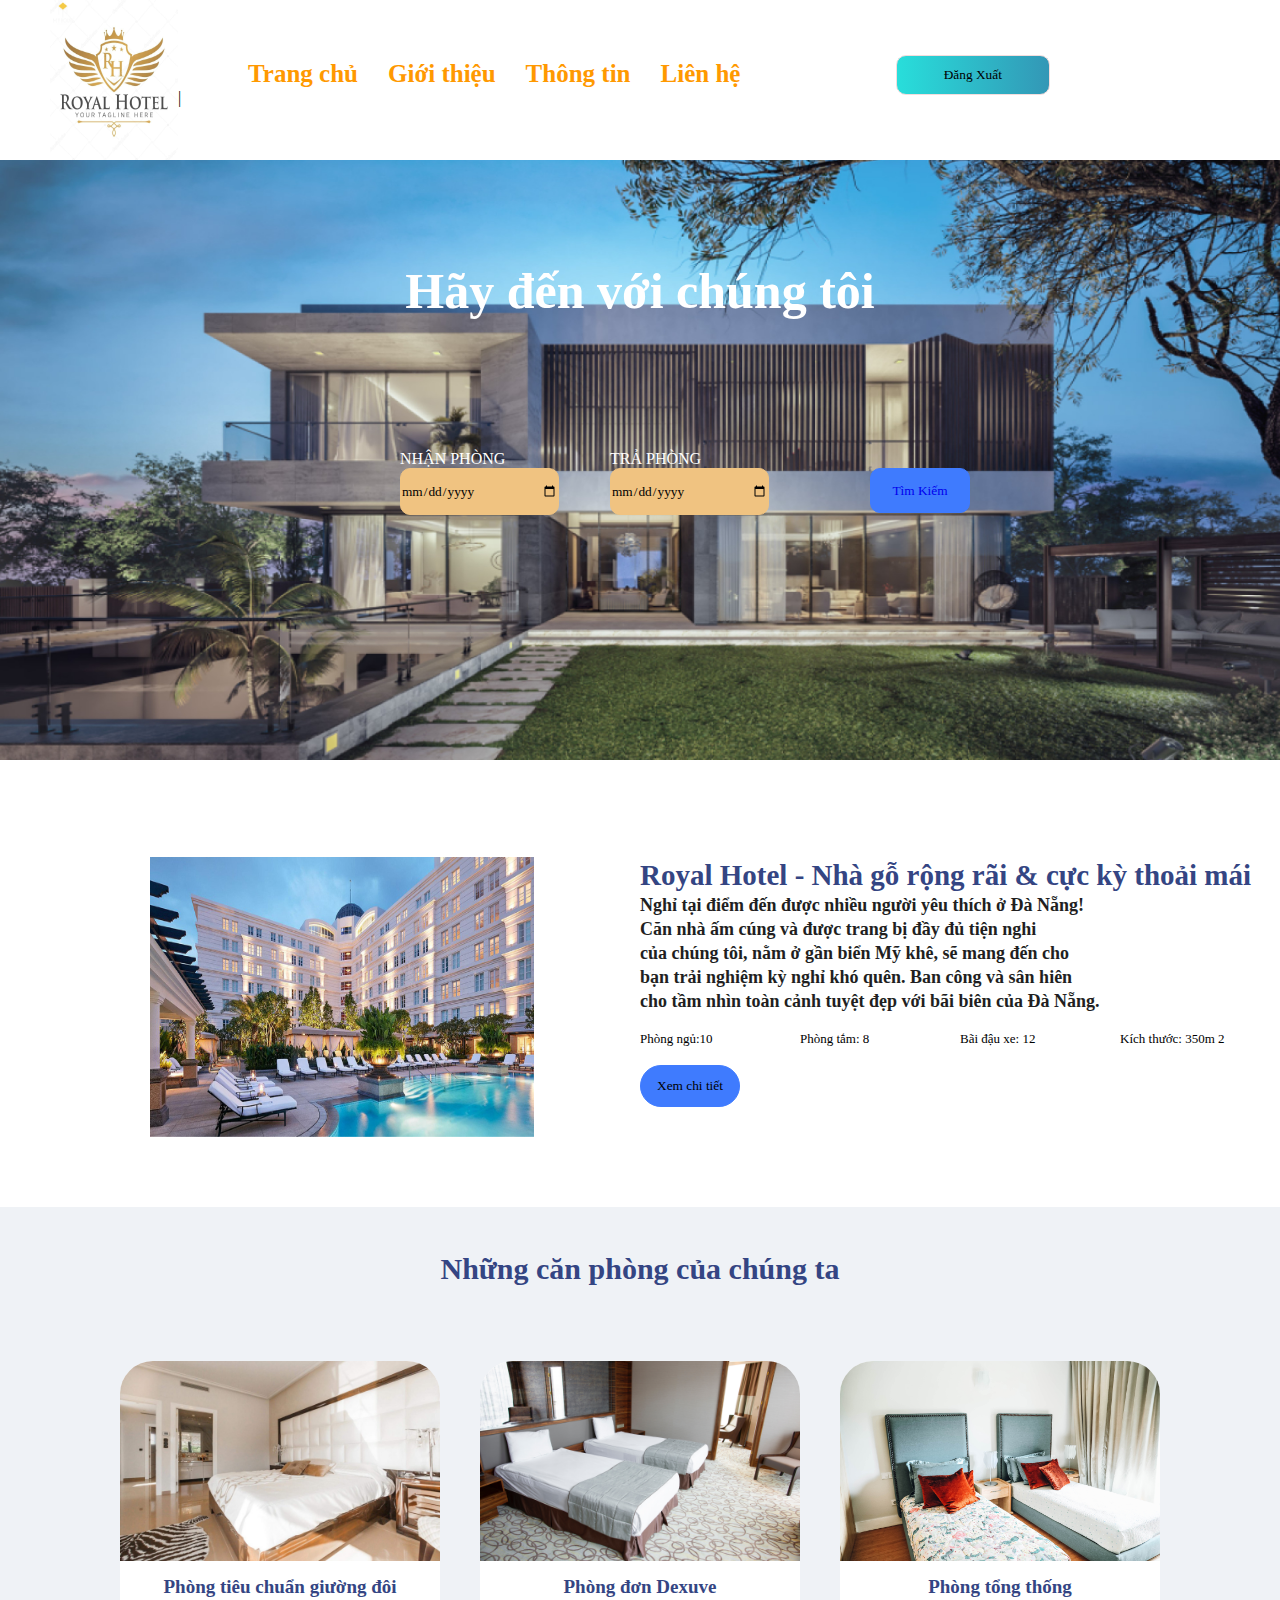
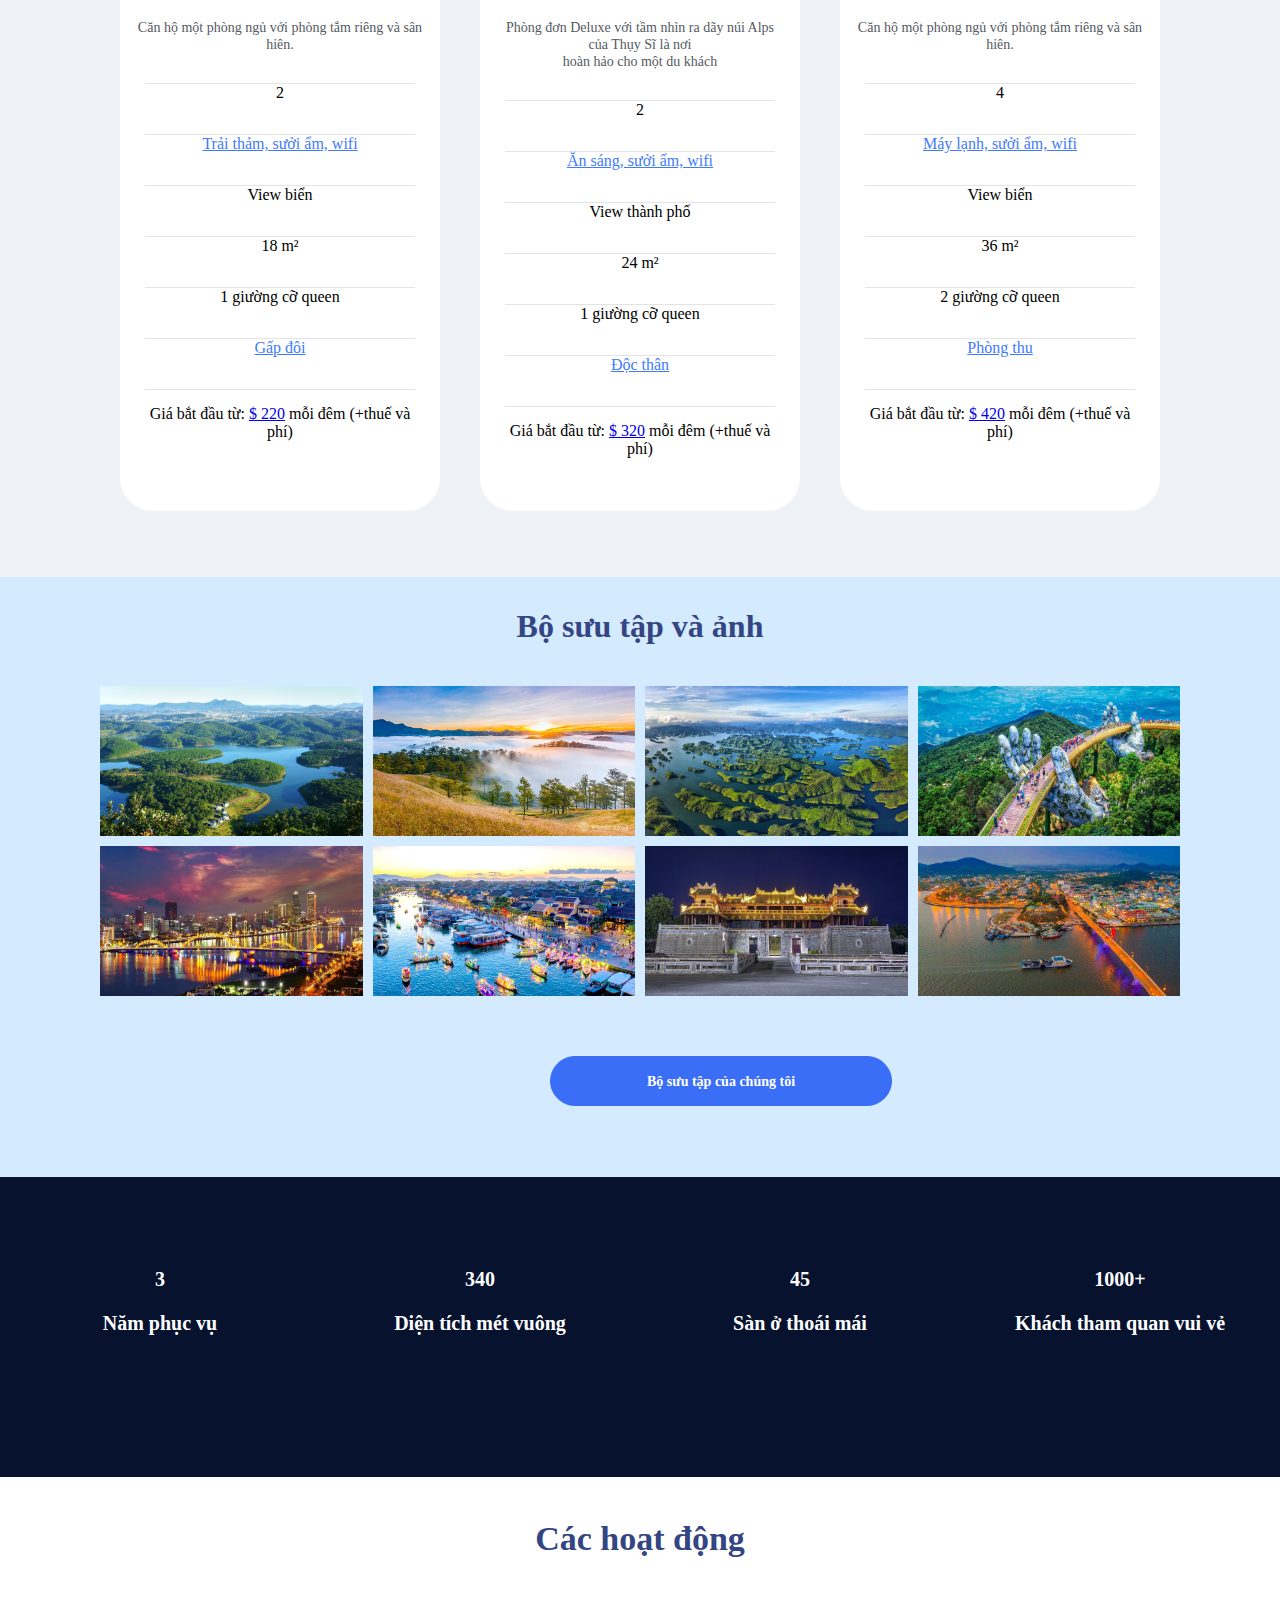
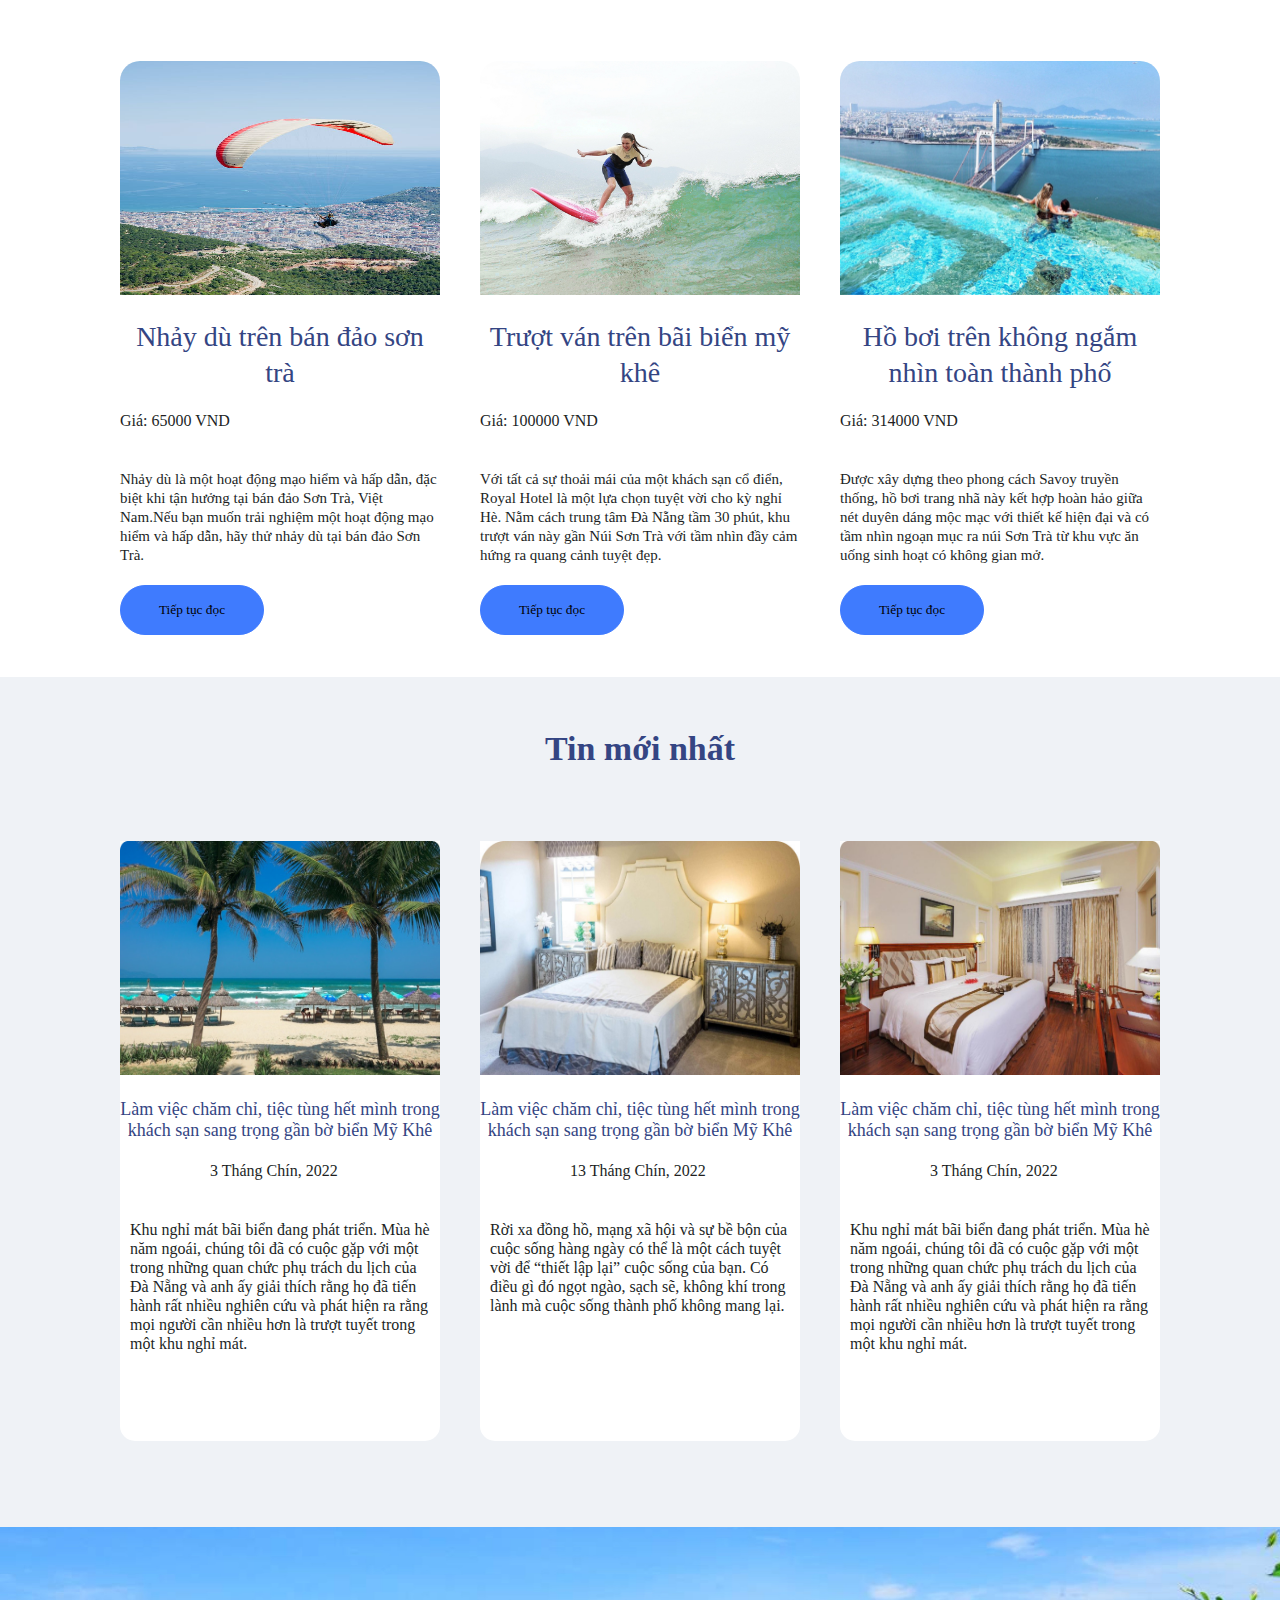
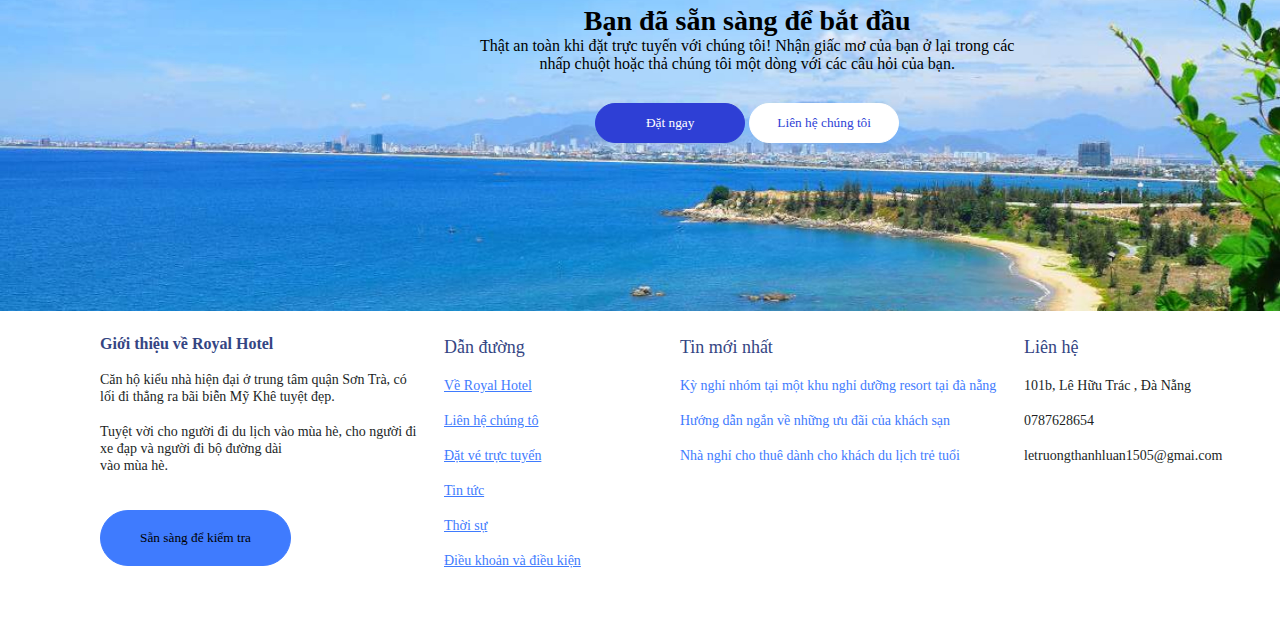
<file: duanthaydinh/pageuser.html>
<!DOCTYPE html>
<html lang="en">
<head>
    <meta charset="UTF-8">
    <meta http-equiv="X-UA-Compatible" content="IE=edge">
    <meta name="viewport" content="width=device-width, initial-scale=1.0">
    <title>Royal Hotel</title>
    <link rel="stylesheet" href="./pageuser.css">
    <link rel="stylesheet" href="https://cdnjs.cloudflare.com/ajax/libs/font-awesome/6.2.0/css/all.min.css" integrity="sha512-xh6O/CkQoPOWDdYTDqeRdPCVd1SpvCA9XXcUnZS2FmJNp1coAFzvtCN9BmamE+4aHK8yyUHUSCcJHgXloTyT2A==" crossorigin="anonymous" referrerpolicy="no-referrer" />
    <link rel="stylesheet" href="reponsive.css">
    
</head>
</head>
</head>
<body>
    <div class="container">
        <div class=" header">
            <div class=" logo">
                <img class="img1" src="/img/logo.jpg" alt="" style="Width:100%;height:164px">
            </div>
            <div class="menu">
                <ul class="listmenu">
                    <li >Trang chủ</li>
                    <li>Giới thiệu</li>
                    <li>Thông tin</li>
                    <li>Liên hệ</li>
                </ul>
               |
            </div>
            <div class="button">
                <button class="bt1"><a href="http://127.0.0.1:5500/duanthaydinh/index.html">Đăng Xuất</a>
                </button>        
            </div>
        </div>
        <div class="body">
            <div class="session1">
                <img class="image" src="/img/vila.jpg" alt="">
                <div class="title"><h1>Hãy đến với chúng tôi</h1></div>
                <div class="input_inf">
                    <div class="input_inf1">
                        <label class="nhanphong">NHẬN PHÒNG</label> <br>
                        <div>
                            <input class="input1" type="date" name="nhận phòng" value="" placeholder="Ngày đặt">
                        </div>
                    </div>
                    <div class="input_inf1">
                        <label class="nhanphong">TRẢ PHÒNG</label><br>
                        <input class="input1" type="date" name="nhận phòng" value="" placeholder="Ngày trả">
                    </div>
                    
                    <div class="button_search">
                        <br>
                        <button class="input3""><a href="http://127.0.0.1:5500/duanthaydinh/loctheophong.html" style="text-decoration: none;">Tìm Kiếm</a>
                        </button>
                    </div>
                </div>
            </div>
            <div class="seasion2">
                <div class="left">
                    <img class="img"src="/img/1.jpg" alt="">
                </div>
                <div class="right">
                    <h2 class="title1">Royal Hotel  - Nhà gỗ rộng rãi & cực kỳ thoải mái</h2>
                    <p class="content">Nghỉ tại điểm đến được nhiều người yêu thích ở Đà Nẵng! <br> Căn nhà  ấm cúng và được trang bị đầy đủ tiện nghi <br> của chúng tôi,  nằm ở gần biển Mỹ khê, sẽ mang đến cho <br> bạn trải nghiệm kỳ nghỉ khó quên. Ban công và sân hiên <br> cho tầm nhìn toàn cảnh tuyệt đẹp với bãi biên của  Đà Nẵng.</p>
                    <br>
                    <div class="icon">
                        <div class="ic1">
                            <i class="fa fa-bed"></i>
                            <p>Phòng ngủ:10</p>
                        </div>
                        <div class="ic1">
                            <i class="fa fa-bath"></i>
                            <p>Phòng tắm: 8</p>
                        </div>
                        <div class="ic1">
                            <i class="fa fa-car"></i>
                            <p>Bãi đậu xe: 12</p>
                        </div>
                        <div class="ic1">
                            <i class="fa fa-arrows-alt"></i>
                            <p>Kích thước: 350m 2</p>
                        </div>
                    </div>
                    <br>
                    <div class="button2">
                        <button class="bt3">Xem chi tiết</button>
                    </div>
                </div>
            </div>
            <div class="seasion3">
                <h2 class="title4">Những căn phòng của chúng ta</h2>
                <div class="listproducts">
                    <div class="products">
                        <img src="/img/2.jpg" alt="" style="Width:100%;Height:200px; border-radius: 33px 33px 0 0;">
                        <p class="title5">Phòng tiêu chuẩn giường đôi</p>
                        <p class="title6">Căn hộ một phòng ngủ với phòng tắm riêng và sân hiên.</p>
                        <div class="list1">
                            <ul class="list11">
                                <li class="list12"><i class="fa-solid fa-user"></i> 2</li>
                                <li class="list12"><i class="fa-solid fa-mug-hot"></i> <a href="#" class="muc">Trải thảm, sưởi ẩm, wifi</a></li>
                                <li class="list12"><i class="fa-solid fa-mountain-sun"></i>View biển</li>
                                <li class="list12"><i class="fa fa-bed"></i>  18 m²</li>
                                <li class="list12"><i class="fa fa-bed"></i>1 giường cỡ queen</li>
                                <li class="list12"><i class="fa-solid fa-mug-hot"></i> <a href="#" class="muc">Gấp đôi</a>  </li>
                                <li class="list12"><p>Giá bắt đầu từ: <a href="#">$ 220</a> mỗi đêm (+thuế và phí)</p> </li>
                            </ul>
                        </div>
                    </div>
                    <div class="products">
                        <img src="/img/pexels-engin-akyurt-3688261.jpg" alt="" style="Width:100%;Height:200px; border-radius: 33px 33px 0 0;">
                        <p class="title5">Phòng đơn Dexuve</p>
                        <p class="title6">Phòng đơn Deluxe với tầm nhìn ra dãy núi Alps của Thụy Sĩ là nơi <br> hoàn hảo cho một du khách</p>
                        <div class="list1">
                            <ul class="list11">
                                <li class="list12"><i class="fa-solid fa-user"></i> 2</li>
                                <li class="list12"><i class="fa-solid fa-mug-hot"></i> <a href="#" class="muc">Ăn sáng, sưởi ẩm, wifi</a> </li>
                                <li class="list12"><i class="fa-solid fa-mountain-sun"></i> View thành phố</li>
                                <li class="list12"><i class="fa fa-bed"></i>  24 m²</li>
                                <li class="list12"><i class="fa fa-bed"></i> 1 giường cỡ queen</li>
                                <li class="list12" ><i class="fa-solid fa-mug-hot"></i><a href="#"class="muc">Độc thân</a> </li>
                                <li class="list12"><p> Giá bắt đầu từ: <a href="#">$ 320</a> mỗi đêm (+thuế và phí)</p> </li>
                            </ul>
                        </div>
                    </div>
                    <div class="products">
                        <img src="/img/pexels-naim-benjelloun-2029722.jpg" alt="" style="Width:100%;Height:200px;border-radius: 33px 33px 0 0;">
                        <p class="title5">Phòng tổng thống</p>
                        <p class="title6">Căn hộ một phòng ngủ với phòng tắm riêng và sân hiên.</p>
                        <div class="list1">
                            <ul class="list11">
                                <li class="list12"><i class="fa-solid fa-user"></i> 4</li>
                                <li class="list12"><i class="fa-solid fa-mug-hot"></i> <a href=""class="muc">Máy lạnh, sưởi ẩm, wifi</a> </li>
                                <li class="list12"><i class="fa-solid fa-mountain-sun"></i>View biển</li>
                                <li class="list12"><i class="fa fa-bed"></i>  36 m²</li>
                                <li class="list12"><i class="fa fa-bed"></i> 2 giường cỡ queen</li>
                                <li class="list12"><i class="fa-solid fa-mug-hot"></i> <a href="#"class="muc"> Phòng thu</a></li>
                                <li class="list12"> <p> Giá bắt đầu từ: <a href="#">$ 420</a> mỗi đêm (+thuế và phí)</p></li>
                            </ul>
                        </div>
                    </div>
                </div>
            </div>
            <div class="seasion4">
                <h2 class="title7">Bộ sưu tập và ảnh</h2>
                <div class="listimage">
                    <img class="image1"src="/img/a.jpg" alt="" style="width:100%;height:150px;">
                    <img class="image1" src="/img/b.jpg" alt=""style="width:100%;height:150px;">
                    <img class="image1"src="/img/c.jpg" alt=""style="width:100%;height:150px;">
                    <img class="image1"src="/img/cauvang.jpg" alt=""style="width:100%;height:150px;">
                    <img class="image1"src="/img/danang.jpg" alt=""style="width:100%;height:150px;">
                    <img class="image1"src="/img/hoian.jpg" alt=""style="width:100%;height:150px;">
                    <img class="image1"src="/img/hue.jpg" alt=""style="width:100%;height:150px;">
                    <img class="image1"src="/img/kg.jpg" alt=""style="width:100%;height:150px;">
                </div>
                <button class="bt5" type="button">Bộ sưu tập của chúng tôi</button>
            </div>
            <div class="seasion5">
                <div class="listfeedback">
                    <div class="listfeedback1">
                        <p>3</p>
                        <p>Năm phục vụ</p>
                    </div>
                    <div class="listfeedback1">
                        <p>340</p>
                        <p>Diện tích mét vuông</p>
                    </div>
                    <div class="listfeedback1">
                        <p>45</p>
                        <p>Sàn ở thoái mái</p>
                    </div>
                    <div class="listfeedback1" >
                        <p>1000+</p>
                        <p>Khách tham quan vui vẻ</p>
                    </div>
                </div>
            </div> 
            <div class="seasion6" >
                <h2 class="seasion6h2">Các hoạt động</h2>
                <div class="listpr">
                    <div class="listpr1">
                        <img class="imglistpr1" src="/img/pexels-photo-15145558.jpeg" alt="">
                        <h5 class="listprh5">Nhảy dù trên bán đảo sơn trà</h5>
                        <p class="listprp"> Giá: 65000 VND </p>
                        <p class="listprp1">Nhảy dù là một hoạt động mạo hiểm và hấp dẫn, đặc biệt khi tận hưởng tại bán đảo Sơn Trà, Việt Nam.Nếu bạn muốn trải nghiệm một hoạt động mạo hiểm và hấp dẫn, hãy thử nhảy dù tại bán đảo Sơn Trà.</p>
                        <button class="listprbutton" type="button">Tiếp tục đọc</button>
                    </div>
                    <div class="listpr1">
                        <img class="imglistpr1" src="/img/luotvan.jpeg" alt="" >
                        <h5 class="listprh5">Trượt ván trên bãi biển mỹ khê</h5>
                        <p class="listprp">Giá: 100000 VND </p>
                        <p class="listprp1">Với tất cả sự thoải mái của một khách sạn cổ điển, Royal Hotel là một lựa chọn tuyệt vời cho kỳ nghỉ Hè. Nằm cách trung tâm Đà Nẵng tầm 30 phút, khu trượt ván này  gần Núi Sơn Trà với tầm nhìn  đầy cảm hứng ra quang cảnh tuyệt đẹp.</p>
                        <button class="listprbutton" type="button">Tiếp tục đọc</button>
                    </div>
                    <div class="listpr1">
                        <img class="imglistpr1" src="/img/6.jpg" alt="" >
                        <h5 class="listprh5">Hồ bơi trên không ngắm nhìn toàn thành phố</h5>
                        <p class="listprp">Giá: 314000 VND </p>
                        <p class="listprp1">Được xây dựng theo phong cách Savoy truyền thống, hồ bơi trang nhã này kết hợp hoàn hảo giữa nét duyên dáng mộc mạc với thiết kế hiện đại và có tầm nhìn ngoạn mục ra núi Sơn Trà từ khu vực ăn uống sinh hoạt có không gian mở. </p>
                        <button class="listprbutton" type="button">Tiếp tục đọc</button>
                    </div>
                </div>
            </div>
            <div class="seasion7">
                <h2 class="seasion7h2">Tin mới nhất</h2>
                <div class="liststori">
                    <div class="liststori1">
                        <img class="imgliststori1" src="/img/7.jpg" alt="">
                        <h5 class="liststorih5">Làm việc chăm chỉ, tiệc tùng hết mình trong khách sạn sang trọng gần bờ biển Mỹ Khê</h5>
                        <p class="liststorip">3 Tháng Chín, 2022</p>
                        <p class="liststorip1">Khu nghỉ mát bãi biển  đang phát triển. Mùa hè năm ngoái, chúng tôi đã có cuộc gặp với một trong những quan chức phụ trách du lịch của Đà Nẵng và anh ấy giải thích rằng họ đã tiến hành rất nhiều nghiên cứu và phát hiện ra rằng mọi người cần nhiều hơn là trượt tuyết trong một khu nghỉ mát.</p>
                    </div>
                    <div class="liststori1">
                        <img class="imgliststori1" src="/img/3.jpg" alt="">
                        <h5 class="liststorih5">Làm việc chăm chỉ, tiệc tùng hết mình trong khách sạn sang trọng gần bờ biển Mỹ Khê</h5>
                        <p class="liststorip">13 Tháng Chín, 2022</p>
                        <p class="liststorip1">Rời xa đồng hồ, mạng xã hội và sự bề bộn của cuộc sống hàng ngày có thể là một cách tuyệt vời để “thiết lập lại” cuộc sống của bạn. Có điều gì đó ngọt ngào, sạch sẽ, không khí trong lành mà cuộc sống thành phố không mang lại.</p>
                    </div>
                    <div class="liststori1">
                        <img class="imgliststori1" src="/img/9.jpg" alt="">
                        <h5 class="liststorih5">Làm việc chăm chỉ, tiệc tùng hết mình trong khách sạn sang trọng gần bờ biển Mỹ Khê</h5>
                        <p class="liststorip">3 Tháng Chín, 2022</p>
                        <p class="liststorip1">Khu nghỉ mát bãi biển  đang phát triển. Mùa hè năm ngoái, chúng tôi đã có cuộc gặp với một trong những quan chức phụ trách du lịch của Đà Nẵng và anh ấy giải thích rằng họ đã tiến hành rất nhiều nghiên cứu và phát hiện ra rằng mọi người cần nhiều hơn là trượt tuyết trong một khu nghỉ mát.</p>
                    </div>
                </div>
            </div>
            <div class="seasion8">
                <img src="/img/10.jpg" alt="" style="width: 100%;height: 384px;">
                <div class="seasion81">
                    <h2 class="seasion81h2">Bạn đã sẵn sàng để bắt đầu</h2>
                    <p class="seasion81p">Thật an toàn khi đặt trực tuyến với chúng tôi! Nhận giấc mơ của bạn ở lại trong các <br> nhấp chuột hoặc thả chúng tôi một dòng với các câu hỏi của bạn.</p>
                    <div class="seasion81button">
                        <button class="seasion81bt1" type="button">Đặt ngay</button>
                        <button class="seasion81bt2"type="button">Liên hệ chúng tôi</button>
                    </div>
                </div>
            </div>
        </div>
        <div class="footer">
            <div class="listfooter">
                <div class="listfooter1">
                    <h4 class="listfooter1h4">Giới thiệu về Royal Hotel</h4>
                    <br>
                    <p class="listfooter1p">Căn hộ kiểu nhà hiện đại ở trung tâm quận Sơn Trà, có lối đi thẳng ra bãi biễn Mỹ Khê tuyệt đẹp.</p>
                    <br>
                    <p class="listfooter1p">Tuyệt vời cho người đi du lịch vào mùa hè, cho người đi xe đạp và người đi bộ đường dài <br> vào mùa hè.</p>
                    <br>  <br>
                    <button class="listfooter1button" type="button">Sẵn sàng để kiểm tra</button>
                </div>
                <div class="listfooter2">
                    <h4 class="listfooter2h4">Dẫn đường</h4>
                    <br>
                    <a href="#" class="listfooter2p">Về Royal Hotel</a>
                    <br>
                    <a href="#" class="listfooter2p">Liên hệ chúng tô</a>
                    <br>
                    <a href="#" class="listfooter2p">Đặt vé trực tuyến</a>
                    <br>
                    <a href="#"class="listfooter2p">Tin tức </a>
                    <br>
                    <a href="#" class="listfooter2p">Thời sự</a>
                    <br>
                    <a href="#" class="listfooter2p">Điều khoản và điều kiện</a>
                </div>
                <div class="listfooter3">
                    <h4 class="listfooter3h4">Tin mới nhất</h4>
                    <br>
                    <p class="listfooter3p">Kỳ nghỉ nhóm tại một khu nghỉ dưỡng resort tại  đà nẵng</p>
                    <br>
                    <p class="listfooter3p">Hướng dẫn ngắn về những ưu đãi của khách  sạn</p>
                    <br>
                    <p class="listfooter3p">Nhà nghỉ cho thuê dành cho khách du lịch trẻ  tuổi</p>
                </div>
                <div class="listfooter4">
                    <h4 class="listfooter4h4">Liên hệ</h4>
                    <br>
                    <p class="listfooter4p"><i class="fa-solid fa-location-pin"></i> 101b, Lê Hữu Trác , Đà Nẵng</p>
                    <br>
                    <p class="listfooter4p"><i class="fa-solid fa-phone"></i> 0787628654</p>
                    <br>
                    <p class="listfooter4p"><i class="fa-solid fa-envelope"></i> letruongthanhluan1505@gmai.com</p>
                </div>
            </div>
        </div>
    </div>
</body>
</html>
</file>
<file: duanthaydinh/pageuser.css>
*{
    padding:0;
    margin:0;
    font-family:'Times New Roman', Times, serif;
}
.container{
  
  width: 100%;
  
}
.button{
  margin-left: 50px;
}
.header{
  background-color: #FFFFFF;
  display: grid;
  grid-template-columns:10% 70% 20% ;
  height:164px;
  width: 100%;
  
}
.menu{
  margin-left: 50px;
  width: 100%;
  height: 41px;
}

.menu ul{
    display: flex;
    flex-direction: row;
    list-style-type: none;
    background-color: #fff;
    gap:50px;
    color: #FF9900;
    margin-top: 59px;
    margin-left: 120px;
    font-size: 25px;
    font-style: normal;
    font-weight: 700;
    font-size: 25px;
    line-height: 30px;
    text-align: center;
    width: 90%;
}
.logo{
  margin-left: 50px;
}
.menu ul :hover{
  border:1px solid white;
  color: #3F7BFE;
  border-radius: 10px;
  height: 50px;
  text-align: center ;
}
.button {
  background-color: #fff;
  width: 100%;
  margin-left: -100px;
}
.bt1 a{
  color: #000000;
  text-decoration: none;
}
.bt1 {
  border: none;
  width: 152px;
  height: 40px; 
  border-radius: 10px ;
  background: linear-gradient(to right,  #28dedb, #3397b6);
  margin-top: 55px;
}

.input3 a{
  text-decoration: none;
}

.session1{
  background-color: #FFFFFF;

}
.image{
  width: 100%;height: 600px;
}
.title{
    position: relative;
    height: 63px;
    bottom: 500px;
    text-align: center;
    color: #FFFFFF;
    font-family: 'Inter';
    font-style: normal;
    font-weight: 700;
    font-size: 25px;
    line-height: 54px;
    
}
.input_inf{
    height: 300px;
    width: 700px;
    position: absolute;
    top:450px;
    padding-left: 400px;
    display:grid;
    grid-template-columns:30% 30% 20% 20% ;
}
.input1{
  width: 157px;
  height: 45px;
  border-radius: 10px;
  background-color: #f0c381;
  border: 1px solid #f0c381;
  color:black;
}
.nhanphong{
  color: #FFFFFF;
}
.input_inf2{
  width: 300px;
}
.input2{
  width: 140px;
  height: 45px;
  border-radius: 10px;
  background-color: #f0c381;
  border: 1px solid #f0c381;
}
.button_search{
  margin-left: 50px;
  width: 160px;
  height: 62px;
}
.input3{
  width: 100px;
  height: 45px;
  background-color:#3F7BFE ;
  border-radius: 10px;
  border: 1px solid #3F7BFE ;
  position: relative;
  top: 0px;
}
.seasion2{
  height: 350px;
  display: grid;
  grid-template-columns: 50% 50%;
  margin-top: 50px;
  margin-right: 40px;
  background-color: #fff;
}
.img{
  height: 280px;
  width:60% ;
  margin-left: 150px;
  margin-right: 30px;
}
.left .img:hover{
  transform: scale(1.1);
}
.right{
  background-color: #FFFFFF;
  text-align:unset;
}
.title1{
  color:#344583;
  font-family: 'Inter';
  font-style: normal;
  font-weight: 700;
  font-size: 30px;
  line-height: 36px;
}
.content{
  font-family: var(--e-global-typography-text-font-family);
  font-weight: 700;
  font-size: 20px;
  line-height: 24px;
  color: #221F1F;
  text-align:start;

}
.icon{
  display: grid;
  grid-template-columns: 25% 25% 25% 25%;
}
.ic1 i:hover{
  color:#3F7BFE;
}
.right .title1:hover{
  color: #3f7bfe;
}
.bt3{
  width: 100px;
  height: 42px;
  background: #3F7BFE;
  border:1px solid #3F7BFE;
  border-radius: 50px;
}
.button2 .bt3:hover{
  background-color:#344583;
  border:1px solid 344583 ;
  color: #FFFFFF;
}
.seasion3{
  height: 950px;
  background-color: #4c4d4f;
}
.title4{
  position: relative;
  top: 40px;
  font-family: 'Inter';
  font-style: normal;
  font-weight: 700;
  font-size: 36px;
  line-height: 44px;
  color: rgb(70, 218, 218);
  text-align: center;
 
}
.seasion3 .title4:hover{
  color: #3F7BFE;
}
.listproducts{
  margin-top: 110px;
  margin-left: 120px;
  margin-right: 120px;
  background-color: fff;
  display: grid;
  grid-template-columns: 1fr 1fr 1fr ;
  gap:40px;
  border-radius: 10px;
}
.products{
  height:720px;
  background: #FFFFFF;
  border-radius: 33px 33px 33px;
}
.title5{
  font-family: 'Inter';
  font-style: normal;
  font-weight: 700;
  font-size: 20px;
  line-height: 24px;
  text-align: center;
  color: #344583;
  margin-top: 10px;
}
.products .title5:hover{
  color:#3f7bfe;
}
.title6{
  font-family: 'Inter';
  font-style: normal;
  font-weight: 400;
  font-size: 14px;
  line-height: 17px;
  text-align: center;
  color: #54595F;
  margin-top: 20px;
}
.list1 ul{
    list-style-type: none;
    margin-top: 50px;
}
.list11 li{
  border-top: 1px solid #e4e4e4;;
  height: 50px;
  margin-left: 30px;
  margin-right: 30px;
}
 .list12 i{
    padding-top: 15px;
}
.list12 p{
  padding-top: 15px;
}
.list12{
  text-align: center;
}
i{
  color:#344583;
}
.muc{
  color:#3f7bfe;
}
.list12 i:hover{
  color: #3f7bfe;
}
.seasion4{
  height:600px;
  background-color:#D4EBFF;
  position: relative;
  bottom:20px;
}
.title7{
  font-family: 'Inter';
  font-style: normal;
  font-weight: 700;
  font-size: 32px;
  line-height: 39px;
  text-align: center;
  color: #344583;
  padding-top: 30px;
}
.listimage{
  display: grid;
  grid-template-columns: 1fr 1fr 1fr 1fr;
  gap:10px;
  margin-left: 120px;
  margin-right: 120px;
  margin-top: 50px;
}
.bt5{
  width: 342px;
  height: 50px;
  border-radius: 50px;
  background: #3A6EF6;
  border:1px solid #3A6EF6;
  color:#FFFFFF;font-family: 'Inter';
  font-style: normal;
  font-weight: 700;
  font-size: 14px;
  line-height: 17px;
  text-align: center;
  position:relative;
  left:620px;
  top:60px;
}
.seasion4 .title7:hover{
  color: #3A6EF6;
}
.seasion4 .listimage .image1:hover{
  transform: scale(0.8);
}
.seasion4 .bt5:hover{
  background-color:#344583;
  color: #FFFFFF;
  border:1px solid #344583;
}
.seasion5{
  font-size: 20px;
  position: relative;
  bottom: 20px;
  height: 300px;
  background-color: #06122E;
}
.listfeedback{
  padding-top: 90px;
  padding-right: 80px;
  height:200px;
  display: grid;
  grid-template-columns: 25% 25% 25% 25%;
  gap: 20px;
}
.listfeedback1{
  margin-left: 20px;
  color: #FFFFFF;
  text-align: center;
  font-family: 'Inter';
  font-style: normal;
  font-weight: 700;
  line-height: 44px;
}
.seasion5 .listfeedback .listfeedback1:hover{
  background-color:#FFFFFF;
  color:#3F7BFE;
  height: 100px;
  border-radius: 30px;
}


.seasion6{
  position: relative;
  bottom:40px;
  height: 800px;
  background-color: #FFFFFF;
}
.seasion6h2{
  font-family: 'Inter';
  font-style: normal;
  font-weight: 700;
  font-size: 36px;
  line-height: 44px;
  color: #344583;
  padding-top: 40px;
  text-align: center;
}
.seasion6 .seasion6h2:hover{
  color:#3A6EF6;
}

.listpr{
  display: grid;
  grid-template-columns: 1fr 1fr 1fr;
  gap: 40px;
  margin-top: 100px;
  margin-left: 120px;
  margin-right: 120px;
  margin-bottom: 120px;
}
.listpr1{
  background: #FFFFFF;
  width: 100%;
  
}

.imglistpr1{
  height:234px;
  width:100% ;
  border-radius: 20px 20px 0px 0px;
}
.listprh5{
  font-family: 'Inter';
  font-style: normal;
  font-weight: 400;
  font-size: 30px;
  line-height: 36px;
  display: flex;
  align-items: center;
  text-align: center;
  color: #344583;
  margin-top: 20px;
}
.listpr1 .listprh5:hover{
  color:#3F7BFE
}
.listprp{
  font-family: 'Inter';
  font-style: normal;
  font-weight: 400;
  font-size: 16px;
  line-height: 19px;
  display: flex;
  align-items: center;
  text-align: center;
  color: #221F1F;
  margin-top: 20px;
}
.listpr1 .listprp:hover{
  color: #344583;
}
.listprp1{
  margin-top: 40px;
  font-family: 'Inter';
  font-style: normal;
  text-align: start;
  font-weight: 400;
  font-size: 16px;
  line-height: 19px;
  display: flex;
  align-items: center;
  color: #221F1F;
}
.listprbutton{
  background: #3F7BFE;
  border: 1px solid#3F7BFE;
  border-radius: 50px;
  margin-top: 20px;
  width: 144px;
  height: 50px;
}
.listpr1 .listprbutton:hover{
  background-color:#344583;
  border:1px solid #344583 ;
  color: #FFFFFF;
}
.seasion7{
  position: relative;
  height: 850px;
  bottom:40px;
  background-color: #EFF2F6;
}
.seasion7h2{
  font-family: 'Inter';
  font-style: normal;
  font-weight: 700;
  font-size: 36px;
  line-height: 44px;
  text-align: center;
  color: #344583;
  padding-top: 50px;
}
.seasion7 .seasion7h2:hover{
  color:#3A6EF6;
}
.liststori{
  display: grid;
  height: 560px;
  grid-template-columns: 1fr 1fr 1fr;
  gap:40px;
  margin-left: 120px;
  margin-right:120px;
  margin-top: 100px;
}
.liststori1{
  background: #FFFFFF;
  width: 100%;
  border-radius: 15px 15px 15px 15px;
}
.imgliststori1{
  height:234px;
  width: 100%;
}
.liststorih5{
  font-family: 'Inter';
  font-style: normal;
  font-weight: 400;
  font-size: 20px;
  display: flex;
  align-items: center;
  text-align: center;
  color: #344583;
  margin-top: 20px;
}
.liststori1 .liststorih5:hover{
  color:#3F7BFE;
}
.liststorip{
  font-family: 'Inter';
  font-style: normal;
  font-weight: 400;
  font-size: 16px;
  line-height: 19px;
  display: flex;
  align-items: center;
  text-align: center;
  color: #221F1F;
  margin-top: 20px;
  margin-left: 90px;
}
.liststori1 .liststorip:hover{
  color: #344583;
}
.liststorip1{
  margin-top: 40px;
  font-family: 'Inter';
  font-style: normal;
  text-align: start;
  font-weight: 400;
  font-size: 16px;
  line-height: 19px;
  display: flex;
  align-items: center;
  color: #221F1F;
  margin-left: 10px;
}
.seasion8{
  position: relative;
  bottom:40px
}
.seasion81{
  height: 200px;
  position: absolute;
  bottom: 110px;
  left: 530px;
  
}
.seasion81h2{
  font-family: 'Inter';
  font-style: normal;
  font-weight: 700;
  font-size: 30px;
  text-align: center;
  color: #000000;
}
.seasion81 .seasion81h2:hover{
  color:#3A6EF6
}
.seasion81p{
  font-family: 'Inter';
  font-style: normal;
  font-size: 15px;
  line-height: 18px;
  text-align: center;
  color: #000000;
}
.seasion81 .seasion81p:hover{
  color:#344583;
}
.seasion81button{
  text-align: center;
  margin-top: 40px;
}
.seasion81bt1{
  width:150px;
  height:40px;
  background: #2E3FD5;
  border-radius: 23px;
  color:#FFFFFF;
  border: 1px solid #2E3FD5;
}
.seasion81button .seasion81bt1:hover{
  background-color: #FFFFFF;
  color:#2E3FD5;
  border: 1px solid #FFFFFF;
}
.seasion81bt2{
  width:150px;
  height:40px;
  background: #FFFFFF;
  border-radius: 23px;
  color:#2E3FD5;
  border: 1px solid #FFFFFF;
}
.seasion81button .seasion81bt2:hover{
  background-color: #2E3FD5;
  color:#FFFFFF;
  border: 1px solid #2E3FD5;
}
.footer{
  background-color: white;
  width: 100%;
  height: 300px;
}
.listfooter{
  display: grid;
  grid-template-columns: 30% 20% 30% 20%;
  gap: 10px;
  margin-left: 120px;
  margin-right: 120px;
}
.listfooter1h4{
  color:#344583;
}
.listfooter1 .listfooter1h4:hover{
  color:#3A6EF6;
}
.listfooter1p{
  font-family: 'Inter';
  font-style: normal;
  font-weight: 400;
  font-size: 14px;
  line-height: 17px;
  display: flex;
  align-items: center;
  text-align: left;
  color: #221F1F;
}
.listfooter1 .listfooter1p:hover{
  color:#344583 ;
}

.listfooter1button{
  width:191px;
  height:56px;
  background: #3F7BFE;
  border-radius: 50px;
  border: 1px solid #3F7BFE;
}
.listfooter1 .listfooter1button:hover{
  color:#FFFFFF;
  background-color: #344583 ;
  border: 1px solid #344583 ;
}
.listfooter2h4{
  font-family: 'Inter';
  font-style: normal;
  font-weight: 400;
  font-size: 20px;
  line-height: 24px;
  display: flex;
  align-items: center;
  text-align: center;
  color: #344583;

}
.listfooter2 .listfooter2h4:hover{
  color:#3F7BFE ;
}
.listfooter2p{
  font-family: 'Inter';
  font-style: normal;
  font-weight: 400;
  font-size: 14px;
  line-height: 17px;
  display: flex;
  align-items: center;
  color: #3F7BFE;
}
.listfooter2 .listfooter2p:hover{
  color:#344583 ;
}
.listfooter3h4{
  font-family: 'Inter';
  font-style: normal;
  font-weight: 400;
  font-size: 20px;
  line-height: 24px;
  display: flex;
  align-items: center;
  color: #344583;
}
.listfooter3 .listfooter3h4:hover{
  color:#3F7BFE ;
}
.listfooter3p{
  font-family: 'Inter';
  font-style: normal;
  font-weight: 400;
  font-size: 14px;
  line-height: 17px;
  display: flex;
  align-items: center;
  color: #3F7BFE;
}
.listfooter3 .listfooter3p:hover{
  color: #344583;
}
.listfooter4h4{
  font-family: 'Inter';
  font-style: normal;
  font-weight: 400;
  font-size: 20px;
  line-height: 24px;
  display: flex;
  align-items: center;
  text-align: center;
  color: #344583;
}
.listfooter4 .listfooter4h4:hover{
  color: #3F7BFE;
}

.listfooter4p{
  font-family: 'Inter';
  font-style: normal;
  font-weight: 400;
  font-size: 14px;
  line-height: 17px;
  color: #221F1F;
}
.listfooter4 .listfooter4p:hover{
  color: #344583;
}
/*Reponsive*/
</file>
<file: duanthaydinh/reponsive.css>
@media screen and (max-width:1535px) {
    *{
        padding:0;
        margin:0;
        font-family:'Times New Roman', Times, serif;
    }
    .container{
        width: 100%;
   }
   .header{
        background-color: #FFFFFF;
        display: grid;
        grid-template-columns:10% 60% 30% ;
        height:160px;
        width: 100%;
   }
   .img1{
    width: 100%;
   }
   .menu ul{
    display: flex;
    flex-direction: row;
    list-style-type: none;
    background-color: #fff;
    gap:30px;
    color: #FF9900;
    margin-top: 59px;
    margin-left: 70px;
    font-style: normal;
    font-weight: 700;
    font-size: 25px;
    line-height: 30px;
    text-align: center;
    width: 110%;
}
.button {
    background-color: #fff;
    margin-left: 0;
  }
  .bt1{
    width: 40%;
    height: 40px;
    border:1px solid #f3dddd;
    border-radius: 10px;
    background-color: #f3dddd;
    margin-top: 55px;
    color:#000000;
    
  }
  .bt2{
    width: 40%;
    height: 40px;
    border:1px solid #08C2EB;
    border-radius: 10px;
    background-color: #08C2EB;
    margin-top: 55px;
    color:#000000;
  }
  .session1{
    background-color: #FFFFFF;
    width: 100%;
  }
  .logo{
    width: 100%;height: 600px;
  }
  .image{
    width: 100%;height: 600px;
  }
  .title{
    position: relative;
    height: 63px;
    text-align: center;
    bottom: 500px;
    color: #FFFFFF;
    font-family: 'Inter';
    font-style: normal;
    font-weight: 700;
    font-size: 25px;
    line-height: 54px;
    width: 100%;
}
.input_inf{
    height: 300px;
    width: 700px;
    position: absolute;
    top:450px;
    left: 250px;
    display:grid;
    grid-template-columns:30% 30% 20% 20% ;
}
.input1{
    width: 157px;
    height: 45px;
    border-radius: 10px;
    background-color: #f0c381;
    border: 1px solid #f0c381;
    color:black;
  }
  .nhanphong{
    color: #FFFFFF;
  }
  .input_inf2{
    width: 100%;
  }
  .input2{
    width: 140px;
    height: 45px;
    border-radius: 10px;
    background-color: #f0c381;
    border: 1px solid #f0c381;
  }
  .button_search{
    margin-left: 50px;
    width: 160px;
    height: 62px;
  }
  .input3{
    width: 100px;
    height: 45px;
    background-color:#3F7BFE ;
    border-radius: 10px;
    border: 1px solid #3F7BFE ;
    position: relative;
    top: 0px;
  }
  .seasion2{
    height: 350px;
    width: 100%;
    display: grid;
    grid-template-columns: 50% 50%;
    margin-top: 30px;
    margin-right: 30px;
    background-color: #fff;
  }
  .img{
    height: 280px;
    width:60% ;
    margin-left: 150px;
    margin-right: 30px;
  }
  .right{
    background-color: #FFFFFF;
    text-align:unset;
    width: 100%;
  }
  .title1{
    color:#344583;
    font-family: 'Inter';
    font-style: normal;
    font-weight: 700;
    font-size: 29px;
    line-height: 36px;
  }
  .content{
    font-family: var(--e-global-typography-text-font-family);
    font-weight: 700;
    font-size: 18px;
    line-height: 24px;
    color: #221F1F;
    text-align:start;
  
  }
  .icon{
    display: grid;
    grid-template-columns: 25% 25% 25% 25%;
    gap: 0;
    font-size: 13px;
  }
  .bt3{
    width: 100px;
    height: 42px;
    background: #3F7BFE;
    border:1px solid #3F7BFE;
    border-radius: 50px;
  }
  .seasion3{
    width: 100%;
    height: 970px;
    background-color: #EFF2F6;
  }
  .title4{
    position: relative;
    top: 40px;
    font-family: 'Inter';
    font-style: normal;
    font-weight: 700;
    font-size: 30px;
    line-height: 44px;
    color: #344583;
    text-align: center;
   
  }
  .listproducts{
    margin-top: 110px;
    margin-left: 120px;
    margin-right: 120px;
    background-color: fff;
    display: grid;
    grid-template-columns: 1fr 1fr 1fr ;
    gap:40px;
    border-radius: 10px;
  }
  .products{
    height:750px;
    background: #FFFFFF;
    border-radius: 33px 33px 33px;
  }
  .title5{
    font-family: 'Inter';
    font-style: normal;
    font-weight: 700;
    font-size: 20px;
    line-height: 24px;
    text-align: center;
    color: #344583;
    margin-top: 10px;
  }
  .title6{
    font-family: 'Inter';
    font-style: normal;
    font-weight: 400;
    font-size: 16px;
    line-height: 17px;
    text-align: center;
    color: #54595F;
    margin-top: 20px;
    margin-left: 15px;
    margin-right:15px;
  }
  .list1 ul{
    list-style-type: none;
    margin-top: 30px;
}
.list11 li{
    border-top: 1px solid #e4e4e4;;
    height: 50px;
    margin-left: 25px;
    margin-right: 25px;
  }
  .list12 i{
    padding-top: 15px;
}
.list12 p{
    padding-top: 15px;
  }
  .list12{
    text-align: center;
  }
  i{
    color:#344583;
  }
  .muc{
    color:#3f7bfe;
  }
  .seasion4{
    height:600px;
    background-color:#D4EBFF;
    position: relative;
    bottom:0px;
  }
  .title7{
    font-family: 'Inter';
    font-style: normal;
    font-weight: 700;
    font-size: 32px;
    line-height: 39px;
    text-align: center;
    color: #344583;
    padding-top: 30px;
  }
  .listimage{
    display: grid;
    grid-template-columns: 1fr 1fr 1fr 1fr;
    gap:20px;
    margin-left: 120px;
    margin-right: 120px;
    margin-top: 40px;
  }
  .bt5{
    width: 342px;
    height: 50px;
    border-radius: 50px;
    background: #3A6EF6;
    border:1px solid #3A6EF6;
    color:#FFFFFF;
    font-family: 'Inter';
    font-style: normal;
    font-weight: 700;
    font-size: 16px;
    line-height: 17px;
    text-align: center;
    position:relative;
    left: 600px;
    top:60px;
  }
  .seasion5{
    position: relative;
    bottom: 0px;
    height: 300px;
    background-color: #06122E;
  }
  .listfeedback{
    padding-top: 80px;
    padding-right: 80px;
    height:200px;
    display: grid;
    grid-template-columns: 25% 25% 25% 25%;
    gap: 20px;
  }
  .listfeedback1{
    margin-left: 20px;
    color: #FFFFFF;
    text-align: center;
    font-family: 'Inter';
    font-style: normal;
    font-weight: 700;
    line-height: 44px;
  }
  .seasion6{
    position: relative;
    bottom:0px;
    height: 800px;
    background-color: #FFFFFF;
  }
  .seasion6h2{
    font-family: 'Inter';
    font-style: normal;
    font-weight: 700;
    font-size: 34px;
    line-height: 44px;
    color: #344583;
    padding-top: 40px;
    text-align: center;
  }
  .listpr{
    display: grid;
    grid-template-columns: 1fr 1fr 1fr;
    gap: 20px;
    margin-top: 100px;
    margin-left: 100px;
    margin-right: 100px;
    margin-bottom: 120px;
  }
  .listpr1{
    background: #FFFFFF;
    width: 100%;
    border-radius: 10px 10px 0px 0px;
  }
  .imglistpr1{
    height:234px;
    width:100% ;
  }
  .listprh5{
    font-family: 'Inter';
    font-style: normal;
    font-weight: 400;
    font-size: 28px;
    line-height: 36px;
    display: flex;
    align-items: center;
    text-align: center;
    color: #344583;
    margin-top: 20px;
  }
  .listprp{
    font-family: 'Inter';
    font-style: normal;
    font-weight: 400;
    font-size: 16px;
    line-height: 19px;
    display: flex;
    align-items: center;
    text-align: center;
    color: #221F1F;
    margin-top: 20px;
  }
  .listprp1{
    margin-top: 40px;
    font-family: 'Inter';
    font-style: normal;
    text-align: start;
    font-weight: 400;
    font-size: 15px;
    line-height: 19px;
    display: flex;
    align-items: center;
    color: #221F1F;
  }
  .listprbutton{
    background: #3F7BFE;
    border: 1px solid#3F7BFE;
    border-radius: 50px;
    margin-top: 20px;
    width: 144px;
    height: 50px;
  }
  .seasion7{
    position: relative;
    height: 850px;
    bottom:0px;
    background-color: #EFF2F6;
  }
  .seasion7h2{
    font-family: 'Inter';
    font-style: normal;
    font-weight: 700;
    font-size: 34px;
    line-height: 44px;
    text-align: center;
    color: #344583;
    padding-top: 50px;
  }
  .liststori{
    display: grid;
    height: 600px;
    grid-template-columns: 1fr 1fr 1fr;
    gap:20px;
    margin-left: 100px;
    margin-right:100px;
    margin-top: 70px;
  }
  .liststori1{
    background: #FFFFFF;
    width: 100%;
    border-radius: 15px 15px 15px 15px;
 
  }
  .imgliststori1{
    height:234px;
    width: 100%;
  }
  .liststorih5{
    font-family: 'Inter';
    font-style: normal;
    font-weight: 400;
    font-size: 18px;
    display: flex;
    align-items: center;
    text-align: center;
    color: #344583;
    margin-top: 20px;
  }
  .liststorip{
    font-family: 'Inter';
    font-style: normal;
    font-weight: 400;
    font-size: 16px;
    line-height: 19px;
    display: flex;
    align-items: center;
    text-align: center;
    color: #221F1F;
    margin-top: 20px;
    margin-left: 90px;
  }
  .liststorip1{
    margin-top: 40px;
    font-family: 'Inter';
    font-style: normal;
    text-align: start;
    font-weight: 400;
    font-size: 16px;
    line-height: 19px;
    display: flex;
    align-items: center;
    color: #221F1F;
    margin-left: 10px;
    margin-right: 10px;
  }
  .seasion8{
    position: relative;
    bottom:0px
  }
  .seasion81{
    height: 200px;
    position: absolute;
    bottom: 110px;
    left: 280px;
}
.seasion81h2{
    font-family: 'Inter';
    font-style: normal;
    font-weight: 700;
    font-size: 28px;
    text-align: center;
    color: #000000;
  }
  .seasion81p{
    font-family: 'Inter';
    font-style: normal;
    font-size: 16px;
    line-height: 18px;
    text-align: center;
    color: #000000;
  }
  .seasion81button{
    text-align: center;
    margin-top: 30px;
  }
  .seasion81bt1{
    width:150px;
    height:40px;
    background: #2E3FD5;
    border-radius: 23px;
    color:#FFFFFF;
    border: 1px solid #2E3FD5;
  }
  .seasion81bt2{
    width:150px;
    height:40px;
    background: #FFFFFF;
    border-radius: 23px;
    color:#2E3FD5;
    border: 1px solid #FFFFFF;
  }
  .footer{
    background-color: #FFFFFF;
    width: 100%;
    height: 300px;
  }
  .listfooter{
    display: grid;
    grid-template-columns: 30% 20% 30% 20%;
    gap: 20px;
    margin-left: 100px;
    margin-right: 100px;
  }
  .listfooter1h4{
    color:#344583;
  }
  .listfooter1p{
    font-family: 'Inter';
    font-style: normal;
    font-weight: 400;
    font-size: 14px;
    line-height: 17px;
    display: flex;
    align-items: center;
    text-align: left;
    color: #221F1F;
  }
  .listfooter1button{
    width:191px;
    height:56px;
    background: #3F7BFE;
    border-radius: 50px;
    border: 1px solid #3F7BFE;
  }
  .listfooter2h4{
    font-family: 'Inter';
    font-style: normal;
    font-weight: 400;
    font-size: 18px;
    line-height: 24px;
    display: flex;
    align-items: center;
    text-align: center;
    color: #344583;
  }

  .listfooter2p{
    font-family: 'Inter';
    font-style: normal;
    font-weight: 400;
    font-size: 14px;
    line-height: 17px;
    display: flex;
    align-items: center;
    color: #3F7BFE;
  }
  .listfooter3h4{
    font-family: 'Inter';
    font-style: normal;
    font-weight: 400;
    font-size: 18px;
    line-height: 24px;
    display: flex;
    align-items: center;
    color: #344583;
  }
  .listfooter3p{
    font-family: 'Inter';
    font-style: normal;
    font-weight: 400;
    font-size: 14px;
    line-height: 17px;
    display: flex;
    align-items: center;
    color: #3F7BFE;
  }
  .listfooter4h4{
    font-family: 'Inter';
    font-style: normal;
    font-weight: 400;
    font-size: 18px;
    line-height: 24px;
    display: flex;
    align-items: center;
    text-align: center;
    color: #344583;
  }
  
  .listfooter4p{
    font-family: 'Inter';
    font-style: normal;
    font-weight: 400;
    font-size: 14px;
    line-height: 17px;
    color: #221F1F;
  }
}
@media screen and (max-width:1535px) {
    *{
        padding:0;
        margin:0;
        font-family:'Times New Roman', Times, serif;
    }
    .container{
        width: 100%;
   }
   .header{
        background-color: #FFFFFF;
        display: grid;
        grid-template-columns:10% 60% 30% ;
        height:160px;
        width: 100%;
   }
   .img1{
    width: 100%;
   }
   .menu ul{
    display: flex;
    flex-direction: row;
    list-style-type: none;
    background-color: #fff;
    gap:30px;
    color: #FF9900;
    margin-top: 59px;
    margin-left: 70px;
    font-style: normal;
    font-weight: 700;
    font-size: 25px;
    line-height: 30px;
    text-align: center;
    width: 110%;
}
.button {
    background-color: #fff;
    margin-left: 0;
  }
  .bt1{
    width: 40%;
    height: 40px;
    border:1px solid #f3dddd;
    border-radius: 10px;
    background-color: #f3dddd;
    margin-top: 55px;
    color:#000000;
    
  }
  .bt2{
    width: 40%;
    height: 40px;
    border:1px solid #08C2EB;
    border-radius: 10px;
    background-color: #08C2EB;
    margin-top: 55px;
    color:#000000;
  }
  .session1{
    background-color: #FFFFFF;
    width: 100%;
  }
  .logo{
    width: 100%;height: 600px;
  }
  .image{
    width: 100%;height: 600px;
  }
  .title{
    position: relative;
    height: 63px;
    text-align: center;
    bottom: 500px;
    color: #FFFFFF;
    font-family: 'Inter';
    font-style: normal;
    font-weight: 700;
    font-size: 25px;
    line-height: 54px;
    width: 100%;
}
.input_inf{
    height: 300px;
    width: 700px;
    position: absolute;
    top:450px;
    padding-left: 150px;
    padding-right: 150px;
    display:grid;
    grid-template-columns:30% 30% 20% 20% ;
}
.input1{
    width: 157px;
    height: 45px;
    border-radius: 10px;
    background-color: #f0c381;
    border: 1px solid #f0c381;
    color:black;
  }
  .nhanphong{
    color: #FFFFFF;
  }
  .input_inf2{
    width: 100%;
  }
  .input2{
    width: 140px;
    height: 45px;
    border-radius: 10px;
    background-color: #f0c381;
    border: 1px solid #f0c381;
  }
  .button_search{
    margin-left: 50px;
    width: 160px;
    height: 62px;
  }
  .input3{
    width: 100px;
    height: 45px;
    background-color:#3F7BFE ;
    border-radius: 10px;
    border: 1px solid #3F7BFE ;
    position: relative;
    top: 0px;
  }
  .seasion2{
    height: 350px;
    width: 100%;
    display: grid;
    grid-template-columns: 50% 50%;
    margin-top: 30px;
    margin-right: 30px;
    background-color: #fff;
  }
  .img{
    height: 280px;
    width:60% ;
    margin-left: 150px;
    margin-right: 30px;
  }
  .right{
    background-color: #FFFFFF;
    text-align:unset;
    width: 100%;
  }
  .title1{
    color:#344583;
    font-family: 'Inter';
    font-style: normal;
    font-weight: 700;
    font-size: 29px;
    line-height: 36px;
  }
  .content{
    font-family: var(--e-global-typography-text-font-family);
    font-weight: 700;
    font-size: 18px;
    line-height: 24px;
    color: #221F1F;
    text-align:start;
  
  }
  .icon{
    display: grid;
    grid-template-columns: 25% 25% 25% 25%;
    gap: 0;
    font-size: 13px;
  }
  .bt3{
    width: 100px;
    height: 42px;
    background: #3F7BFE;
    border:1px solid #3F7BFE;
    border-radius: 50px;
  }
  .seasion3{
    width: 100%;
    height: 970px;
    background-color: #EFF2F6;
  }
  .title4{
    position: relative;
    top: 40px;
    font-family: 'Inter';
    font-style: normal;
    font-weight: 700;
    font-size: 30px;
    line-height: 44px;
    color: #344583;
    text-align: center;
   
  }
  .listproducts{
    margin-top: 110px;
    margin-left: 80px;
    margin-right: 80px;
    background-color: fff;
    display: grid;
    grid-template-columns: 1fr 1fr 1fr ;
    gap:40px;
    border-radius: 10px;
  }
  .products{
    height:750px;
    background: #FFFFFF;
    border-radius: 33px 33px 33px;
  }
  .title5{
    font-family: 'Inter';
    font-style: normal;
    font-weight: 700;
    font-size: 19px;
    line-height: 24px;
    text-align: center;
    color: #344583;
    margin-top: 10px;
  }
  .title6{
    font-family: 'Inter';
    font-style: normal;
    font-weight: 400;
    font-size: 14px;
    line-height: 17px;
    text-align: center;
    color: #54595F;
    margin-top: 20px;
    margin-left: 15px;
    margin-right:15px;
  }
  .list1 ul{
    list-style-type: none;
    margin-top: 30px;
}
.list11 li{
    border-top: 1px solid #e4e4e4;;
    height: 50px;
    margin-left: 25px;
    margin-right: 25px;
  }
  .list12 i{
    padding-top: 15px;
}
.list12 p{
    padding-top: 15px;
  }
  .list12{
    text-align: center;
  }
  i{
    color:#344583;
  }
  .muc{
    color:#3f7bfe;
  }
  .seasion4{
    height:600px;
    background-color:#D4EBFF;
    position: relative;
    bottom:0px;
  }
  .title7{
    font-family: 'Inter';
    font-style: normal;
    font-weight: 700;
    font-size: 32px;
    line-height: 39px;
    text-align: center;
    color: #344583;
    padding-top: 30px;
  }
  .listimage{
    display: grid;
    grid-template-columns: 1fr 1fr 1fr 1fr;
    gap:10px;
    margin-left: 100px;
    margin-right: 100px;
    margin-top: 40px;
  }
  .bt5{
    width: 342px;
    height: 50px;
    border-radius: 50px;
    background: #3A6EF6;
    border:1px solid #3A6EF6;
    color:#FFFFFF;
    font-family: 'Inter';
    font-style: normal;
    font-weight: 700;
    font-size: 14px;
    line-height: 17px;
    text-align: center;
    position:relative;
    left: 600px;
    top:60px;
  }
  .seasion5{
    position: relative;
    bottom: 0px;
    height: 300px;
    background-color: #06122E;
  }
  .listfeedback{
    padding-top: 80px;
    padding-right: 80px;
    height:200px;
    display: grid;
    grid-template-columns: 25% 25% 25% 25%;
    gap: 20px;
  }
  .listfeedback1{
    margin-left: 20px;
    color: #FFFFFF;
    text-align: center;
    font-family: 'Inter';
    font-style: normal;
    font-weight: 700;
    line-height: 44px;
  }
  .seasion6{
    position: relative;
    bottom:0px;
    height: 800px;
    background-color: #FFFFFF;
  }
  .seasion6h2{
    font-family: 'Inter';
    font-style: normal;
    font-weight: 700;
    font-size: 34px;
    line-height: 44px;
    color: #344583;
    padding-top: 40px;
    text-align: center;
  }
  .listpr{
    display: grid;
    grid-template-columns: 1fr 1fr 1fr;
    gap: 40px;
    margin-top: 100px;
    margin-left: 120px;
    margin-right: 120px;
    margin-bottom: 120px;
  }
  .listpr1{
    background: #FFFFFF;
    width: 100%;
    border-radius: 10px 10px 0px 0px;
  }
  .imglistpr1{
    height:234px;
    width:100% ;
  }
  .listprh5{
    font-family: 'Inter';
    font-style: normal;
    font-weight: 400;
    font-size: 28px;
    line-height: 36px;
    display: flex;
    align-items: center;
    text-align: center;
    color: #344583;
    margin-top: 20px;
  }
  .listprp{
    font-family: 'Inter';
    font-style: normal;
    font-weight: 400;
    font-size: 16px;
    line-height: 19px;
    display: flex;
    align-items: center;
    text-align: center;
    color: #221F1F;
    margin-top: 20px;
  }
  .listprp1{
    margin-top: 40px;
    font-family: 'Inter';
    font-style: normal;
    text-align: start;
    font-weight: 400;
    font-size: 15px;
    line-height: 19px;
    display: flex;
    align-items: center;
    color: #221F1F;
  }
  .listprbutton{
    background: #3F7BFE;
    border: 1px solid#3F7BFE;
    border-radius: 50px;
    margin-top: 20px;
    width: 144px;
    height: 50px;
  }
  .seasion7{
    position: relative;
    height: 850px;
    bottom:0px;
    background-color: #EFF2F6;
  }
  .seasion7h2{
    font-family: 'Inter';
    font-style: normal;
    font-weight: 700;
    font-size: 34px;
    line-height: 44px;
    text-align: center;
    color: #344583;
    padding-top: 50px;
  }
  .liststori{
    display: grid;
    height: 600px;
    grid-template-columns: 1fr 1fr 1fr;
    gap:40px;
    margin-left: 120px;
    margin-right:120px;
    margin-top: 70px;
  }
  .liststori1{
    background: #FFFFFF;
    width: 100%;
    border-radius: 15px 15px 15px 15px;
 
  }
  .imgliststori1{
    height:234px;
    width: 100%;
  }
  .liststorih5{
    font-family: 'Inter';
    font-style: normal;
    font-weight: 400;
    font-size: 18px;
    display: flex;
    align-items: center;
    text-align: center;
    color: #344583;
    margin-top: 20px;
  }
  .liststorip{
    font-family: 'Inter';
    font-style: normal;
    font-weight: 400;
    font-size: 16px;
    line-height: 19px;
    display: flex;
    align-items: center;
    text-align: center;
    color: #221F1F;
    margin-top: 20px;
    margin-left: 90px;
  }
  .liststorip1{
    margin-top: 40px;
    font-family: 'Inter';
    font-style: normal;
    text-align: start;
    font-weight: 400;
    font-size: 16px;
    line-height: 19px;
    display: flex;
    align-items: center;
    color: #221F1F;
    margin-left: 10px;
    margin-right: 10px;
  }
  .seasion8{
    position: relative;
    bottom:0px
  }
  .seasion81{
    height: 200px;
    position: absolute;
    bottom: 110px;
    left: 490px;
}
.seasion81h2{
    font-family: 'Inter';
    font-style: normal;
    font-weight: 700;
    font-size: 28px;
    text-align: center;
    color: #000000;
  }
  .seasion81p{
    font-family: 'Inter';
    font-style: normal;
    font-size: 16px;
    line-height: 18px;
    text-align: center;
    color: #000000;
  }
  .seasion81button{
    text-align: center;
    margin-top: 30px;
  }
  .seasion81bt1{
    width:150px;
    height:40px;
    background: #2E3FD5;
    border-radius: 23px;
    color:#FFFFFF;
    border: 1px solid #2E3FD5;
  }
  .seasion81bt2{
    width:150px;
    height:40px;
    background: #FFFFFF;
    border-radius: 23px;
    color:#2E3FD5;
    border: 1px solid #FFFFFF;
  }
  .footer{
    background-color: #FFFFFF;
    width: 100%;
    height: 300px;
  }
  .listfooter{
    display: grid;
    grid-template-columns: 30% 20% 30% 20%;
    gap: 20px;
    margin-top: 20px;
    margin-left: 100px;
    margin-right: 100px;
  }
  .listfooter1h4{
    color:#344583;
  }
  .listfooter1p{
    font-family: 'Inter';
    font-style: normal;
    font-weight: 400;
    font-size: 14px;
    line-height: 17px;
    display: flex;
    align-items: center;
    text-align: left;
    color: #221F1F;
  }
  .listfooter1button{
    width:191px;
    height:56px;
    background: #3F7BFE;
    border-radius: 50px;
    border: 1px solid #3F7BFE;
  }
  .listfooter2h4{
    font-family: 'Inter';
    font-style: normal;
    font-weight: 400;
    font-size: 18px;
    line-height: 24px;
    display: flex;
    align-items: center;
    text-align: center;
    color: #344583;
  }

  .listfooter2p{
    font-family: 'Inter';
    font-style: normal;
    font-weight: 400;
    font-size: 14px;
    line-height: 17px;
    display: flex;
    align-items: center;
    color: #3F7BFE;
  }
  .listfooter3h4{
    font-family: 'Inter';
    font-style: normal;
    font-weight: 400;
    font-size: 18px;
    line-height: 24px;
    display: flex;
    align-items: center;
    color: #344583;
  }
  .listfooter3p{
    font-family: 'Inter';
    font-style: normal;
    font-weight: 400;
    font-size: 14px;
    line-height: 17px;
    display: flex;
    align-items: center;
    color: #3F7BFE;
  }
  .listfooter4h4{
    font-family: 'Inter';
    font-style: normal;
    font-weight: 400;
    font-size: 18px;
    line-height: 24px;
    display: flex;
    align-items: center;
    text-align: center;
    color: #344583;
  }
  
  .listfooter4p{
    font-family: 'Inter';
    font-style: normal;
    font-weight: 400;
    font-size: 14px;
    line-height: 17px;
    color: #221F1F;
  }
}


@media screen and (max-width:1482px) {
    *{
        padding:0;
        margin:0;
        font-family:'Times New Roman', Times, serif;
    }
    .container{
        width: 100%;
   }
   .header{
        background-color: #FFFFFF;
        display: grid;
        grid-template-columns:10% 60% 30% ;
        height:160px;
        width: 100%;
   }
   .img1{
    width: 100%;
   }
   .menu ul{
    display: flex;
    flex-direction: row;
    list-style-type: none;
    background-color: #fff;
    gap:30px;
    color: #FF9900;
    margin-top: 59px;
    margin-left: 70px;
    font-style: normal;
    font-weight: 700;
    font-size: 25px;
    line-height: 30px;
    text-align: center;
    width: 110%;
}
.button {
    background-color: #fff;
    margin-left: 0;
  }
  .bt1{
    width: 40%;
    height: 40px;
    border:1px solid #f3dddd;
    border-radius: 10px;
    background-color: #f3dddd;
    margin-top: 55px;
    color:#000000;
    
  }
  .bt2{
    width: 40%;
    height: 40px;
    border:1px solid #08C2EB;
    border-radius: 10px;
    background-color: #08C2EB;
    margin-top: 55px;
    color:#000000;
  }
  .session1{
    background-color: #FFFFFF;
    width: 100%;
  }
  .logo{
    width: 100%;height: 600px;
  }
  .image{
    width: 100%;height: 600px;
  }
  .title{
    position: relative;
    height: 63px;
    text-align: center;
    bottom: 500px;
    color: #FFFFFF;
    font-family: 'Inter';
    font-style: normal;
    font-weight: 700;
    font-size: 25px;
    line-height: 54px;
    width: 100%;
}
.input_inf{
    height: 300px;
    width: 700px;
    position: absolute;
    top:450px;
    padding-left: 150px;
    padding-right: 150px;
    display:grid;
    grid-template-columns:30% 30% 20% 20% ;
}
.input1{
    width: 157px;
    height: 45px;
    border-radius: 10px;
    background-color: #f0c381;
    border: 1px solid #f0c381;
    color:black;
  }
  .nhanphong{
    color: #FFFFFF;
  }
  .input_inf2{
    width: 100%;
  }
  .input2{
    width: 140px;
    height: 45px;
    border-radius: 10px;
    background-color: #f0c381;
    border: 1px solid #f0c381;
  }
  .button_search{
    margin-left: 50px;
    width: 160px;
    height: 62px;
  }
  .input3{
    width: 100px;
    height: 45px;
    background-color:#3F7BFE ;
    border-radius: 10px;
    border: 1px solid #3F7BFE ;
    position: relative;
    top: 0px;
  }
  .seasion2{
    height: 350px;
    width: 100%;
    display: grid;
    grid-template-columns: 50% 50%;
    margin-top: 30px;
    margin-right: 30px;
    background-color: #fff;
  }
  .img{
    height: 280px;
    width:60% ;
    margin-left: 150px;
    margin-right: 30px;
  }
  .right{
    background-color: #FFFFFF;
    text-align:unset;
    width: 100%;
  }
  .title1{
    color:#344583;
    font-family: 'Inter';
    font-style: normal;
    font-weight: 700;
    font-size: 29px;
    line-height: 36px;
  }
  .content{
    font-family: var(--e-global-typography-text-font-family);
    font-weight: 700;
    font-size: 18px;
    line-height: 24px;
    color: #221F1F;
    text-align:start;
  
  }
  .icon{
    display: grid;
    grid-template-columns: 25% 25% 25% 25%;
    gap: 0;
    font-size: 13px;
  }
  .bt3{
    width: 100px;
    height: 42px;
    background: #3F7BFE;
    border:1px solid #3F7BFE;
    border-radius: 50px;
  }
  .seasion3{
    width: 100%;
    height: 970px;
    background-color: #EFF2F6;
  }
  .title4{
    position: relative;
    top: 40px;
    font-family: 'Inter';
    font-style: normal;
    font-weight: 700;
    font-size: 30px;
    line-height: 44px;
    color: #344583;
    text-align: center;
   
  }
  .listproducts{
    margin-top: 110px;
    margin-left: 120px;
    margin-right: 120px;
    background-color: fff;
    display: grid;
    grid-template-columns: 1fr 1fr 1fr ;
    gap:40px;
    border-radius: 10px;
  }
  .products{
    height:750px;
    background: #FFFFFF;
    border-radius: 33px 33px 33px;
  }
  .title5{
    font-family: 'Inter';
    font-style: normal;
    font-weight: 700;
    font-size: 19px;
    line-height: 24px;
    text-align: center;
    color: #344583;
    margin-top: 10px;
  }
  .title6{
    font-family: 'Inter';
    font-style: normal;
    font-weight: 400;
    font-size: 14px;
    line-height: 17px;
    text-align: center;
    color: #54595F;
    margin-top: 20px;
    margin-left: 15px;
    margin-right:15px;
  }
  .list1 ul{
    list-style-type: none;
    margin-top: 30px;
}
.list11 li{
    border-top: 1px solid #e4e4e4;;
    height: 50px;
    margin-left: 25px;
    margin-right: 25px;
  }
  .list12 i{
    padding-top: 15px;
}
.list12 p{
    padding-top: 15px;
  }
  .list12{
    text-align: center;
  }
  i{
    color:#344583;
  }
  .muc{
    color:#3f7bfe;
  }
  .seasion4{
    height:600px;
    background-color:#D4EBFF;
    position: relative;
    bottom:0px;
  }
  .title7{
    font-family: 'Inter';
    font-style: normal;
    font-weight: 700;
    font-size: 32px;
    line-height: 39px;
    text-align: center;
    color: #344583;
    padding-top: 30px;
  }
  .listimage{
    display: grid;
    grid-template-columns: 1fr 1fr 1fr 1fr;
    gap:10px;
    margin-left: 100px;
    margin-right: 100px;
    margin-top: 40px;
  }
  .bt5{
    width: 342px;
    height: 50px;
    border-radius: 50px;
    background: #3A6EF6;
    border:1px solid #3A6EF6;
    color:#FFFFFF;
    font-family: 'Inter';
    font-style: normal;
    font-weight: 700;
    font-size: 14px;
    line-height: 17px;
    text-align: center;
    position:relative;
    left:550px;
    top:60px;
  }
  .seasion5{
    position: relative;
    bottom: 0px;
    height: 300px;
    background-color: #06122E;
  }
  .listfeedback{
    padding-top: 80px;
    padding-right: 80px;
    height:200px;
    display: grid;
    grid-template-columns: 25% 25% 25% 25%;
    gap: 20px;
  }
  .listfeedback1{
    margin-left: 20px;
    color: #FFFFFF;
    text-align: center;
    font-family: 'Inter';
    font-style: normal;
    font-weight: 700;
    line-height: 44px;
  }
  .seasion6{
    position: relative;
    bottom:0px;
    height: 800px;
    background-color: #FFFFFF;
  }
  .seasion6h2{
    font-family: 'Inter';
    font-style: normal;
    font-weight: 700;
    font-size: 34px;
    line-height: 44px;
    color: #344583;
    padding-top: 40px;
    text-align: center;
  }
  .listpr{
    display: grid;
    grid-template-columns: 1fr 1fr 1fr;
    gap: 40px;
    margin-top: 100px;
    margin-left: 120px;
    margin-right: 120px;
    margin-bottom: 120px;
  }
  .listpr1{
    background: #FFFFFF;
    width: 100%;
    border-radius: 10px 10px 0px 0px;
  }
  .imglistpr1{
    height:234px;
    width:100% ;
  }
  .listprh5{
    font-family: 'Inter';
    font-style: normal;
    font-weight: 400;
    font-size: 28px;
    line-height: 36px;
    display: flex;
    align-items: center;
    text-align: center;
    color: #344583;
    margin-top: 20px;
  }
  .listprp{
    font-family: 'Inter';
    font-style: normal;
    font-weight: 400;
    font-size: 16px;
    line-height: 19px;
    display: flex;
    align-items: center;
    text-align: center;
    color: #221F1F;
    margin-top: 20px;
  }
  .listprp1{
    margin-top: 40px;
    font-family: 'Inter';
    font-style: normal;
    text-align: start;
    font-weight: 400;
    font-size: 15px;
    line-height: 19px;
    display: flex;
    align-items: center;
    color: #221F1F;
  }
  .listprbutton{
    background: #3F7BFE;
    border: 1px solid#3F7BFE;
    border-radius: 50px;
    margin-top: 20px;
    width: 144px;
    height: 50px;
  }
  .seasion7{
    position: relative;
    height: 850px;
    bottom:0px;
    background-color: #EFF2F6;
  }
  .seasion7h2{
    font-family: 'Inter';
    font-style: normal;
    font-weight: 700;
    font-size: 34px;
    line-height: 44px;
    text-align: center;
    color: #344583;
    padding-top: 50px;
  }
  .liststori{
    display: grid;
    height: 600px;
    grid-template-columns: 1fr 1fr 1fr;
    gap:40px;
    margin-left: 120px;
    margin-right:120px;
    margin-top: 70px;
  }
  .liststori1{
    background: #FFFFFF;
    width: 100%;
    border-radius: 15px 15px 15px 15px;
 
  }
  .imgliststori1{
    height:234px;
    width: 100%;
  }
  .liststorih5{
    font-family: 'Inter';
    font-style: normal;
    font-weight: 400;
    font-size: 18px;
    display: flex;
    align-items: center;
    text-align: center;
    color: #344583;
    margin-top: 20px;
  }
  .liststorip{
    font-family: 'Inter';
    font-style: normal;
    font-weight: 400;
    font-size: 16px;
    line-height: 19px;
    display: flex;
    align-items: center;
    text-align: center;
    color: #221F1F;
    margin-top: 20px;
    margin-left: 90px;
  }
  .liststorip1{
    margin-top: 40px;
    font-family: 'Inter';
    font-style: normal;
    text-align: start;
    font-weight: 400;
    font-size: 16px;
    line-height: 19px;
    display: flex;
    align-items: center;
    color: #221F1F;
    margin-left: 10px;
    margin-right: 10px;
  }
  .seasion8{
    position: relative;
    bottom:0px
  }
  .seasion81{
    height: 200px;
    position: absolute;
    bottom: 110px;
    left: 480px;
}
.seasion81h2{
    font-family: 'Inter';
    font-style: normal;
    font-weight: 700;
    font-size: 28px;
    text-align: center;
    color: #000000;
  }
  .seasion81p{
    font-family: 'Inter';
    font-style: normal;
    font-size: 16px;
    line-height: 18px;
    text-align: center;
    color: #000000;
  }
  .seasion81button{
    text-align: center;
    margin-top: 30px;
  }
  .seasion81bt1{
    width:150px;
    height:40px;
    background: #2E3FD5;
    border-radius: 23px;
    color:#FFFFFF;
    border: 1px solid #2E3FD5;
  }
  .seasion81bt2{
    width:150px;
    height:40px;
    background: #FFFFFF;
    border-radius: 23px;
    color:#2E3FD5;
    border: 1px solid #FFFFFF;
  }
  .footer{
    background-color: #FFFFFF;
    width: 100%;
    height: 300px;
  }
  .listfooter{
    display: grid;
    grid-template-columns: 30% 20% 30% 20%;
    gap: 20px;
    margin-left: 100px;
    margin-right: 100px;
  }
  .listfooter1h4{
    color:#344583;
  }
  .listfooter1p{
    font-family: 'Inter';
    font-style: normal;
    font-weight: 400;
    font-size: 14px;
    line-height: 17px;
    display: flex;
    align-items: center;
    text-align: left;
    color: #221F1F;
  }
  .listfooter1button{
    width:191px;
    height:56px;
    background: #3F7BFE;
    border-radius: 50px;
    border: 1px solid #3F7BFE;
  }
  .listfooter2h4{
    font-family: 'Inter';
    font-style: normal;
    font-weight: 400;
    font-size: 18px;
    line-height: 24px;
    display: flex;
    align-items: center;
    text-align: center;
    color: #344583;
  }

  .listfooter2p{
    font-family: 'Inter';
    font-style: normal;
    font-weight: 400;
    font-size: 14px;
    line-height: 17px;
    display: flex;
    align-items: center;
    color: #3F7BFE;
  }
  .listfooter3h4{
    font-family: 'Inter';
    font-style: normal;
    font-weight: 400;
    font-size: 18px;
    line-height: 24px;
    display: flex;
    align-items: center;
    color: #344583;
  }
  .listfooter3p{
    font-family: 'Inter';
    font-style: normal;
    font-weight: 400;
    font-size: 14px;
    line-height: 17px;
    display: flex;
    align-items: center;
    color: #3F7BFE;
  }
  .listfooter4h4{
    font-family: 'Inter';
    font-style: normal;
    font-weight: 400;
    font-size: 18px;
    line-height: 24px;
    display: flex;
    align-items: center;
    text-align: center;
    color: #344583;
  }
  
  .listfooter4p{
    font-family: 'Inter';
    font-style: normal;
    font-weight: 400;
    font-size: 14px;
    line-height: 17px;
    color: #221F1F;
  }
}

@media screen and (max-width:1265px) {
    *{
        padding:0;
        margin:0;
        font-family:'Times New Roman', Times, serif;
    }
    .container{
        width: 100%;
   }
   .header{
        background-color: #FFFFFF;
        display: grid;
        grid-template-columns:10% 60% 30% ;
        height:160px;
        width: 100%;
   }
   .img1{
    width: 100%;
   }
   .menu ul{
    display: flex;
    flex-direction: row;
    list-style-type: none;
    background-color: #fff;
    gap:30px;
    color: #FF9900;
    margin-top: 59px;
    margin-left: 70px;
    font-style: normal;
    font-weight: 700;
    font-size: 25px;
    line-height: 30px;
    text-align: center;
    width: 110%;
}
.button {
    background-color: #fff;
    margin-left: 0;
  }
  .bt1{
    width: 40%;
    height: 40px;
    border:1px solid #f3dddd;
    border-radius: 10px;
    background-color: #f3dddd;
    margin-top: 55px;
    color:#000000;
    
  }
  .bt2{
    width: 40%;
    height: 40px;
    border:1px solid #08C2EB;
    border-radius: 10px;
    background-color: #08C2EB;
    margin-top: 55px;
    color:#000000;
  }
  .session1{
    background-color: #FFFFFF;
    width: 100%;
  }
  .logo{
    width: 100%;height: 600px;
  }
  .image{
    width: 100%;height: 600px;
  }
  .title{
    position: relative;
    height: 63px;
    text-align: center;
    bottom: 500px;
    color: #FFFFFF;
    font-family: 'Inter';
    font-style: normal;
    font-weight: 700;
    font-size: 25px;
    line-height: 54px;
    width: 100%;
}
.input_inf{
    height: 300px;
    width: 700px;
    position: absolute;
    top:450px;
    padding-left: 15px;
    padding-right: 100px;
    display:grid;
    grid-template-columns:30% 30% 20% 20% ;
}
.input1{
    width: 157px;
    height: 45px;
    border-radius: 10px;
    background-color: #f0c381;
    border: 1px solid #f0c381;
    color:black;
  }
  .nhanphong{
    color: #FFFFFF;
  }
  .input_inf2{
    width: 100%;
  }
  .input2{
    width: 140px;
    height: 45px;
    border-radius: 10px;
    background-color: #f0c381;
    border: 1px solid #f0c381;
  }
  .button_search{
    margin-left: 50px;
    width: 160px;
    height: 62px;
  }
  .input3{
    width: 100px;
    height: 45px;
    background-color:#3F7BFE ;
    border-radius: 10px;
    border: 1px solid #3F7BFE ;
    position: relative;
    top: 0px;
  }
  .seasion2{
    height: 350px;
    width: 100%;
    display: grid;
    grid-template-columns: 50% 50%;
    margin-top: 20px;
    margin-right: 20px;
    background-color: #fff;
  }
  .img{
    height: 280px;
    width:60% ;
    margin-left: 150px;
    margin-right: 30px;
  }
  .right{
    background-color: #FFFFFF;
    width: 100%;
  }
  .title1{
    color:#344583;
    font-family: 'Inter';
    font-style: normal;
    font-weight: 700;
    font-size: 28px;
    line-height: 36px;
  }
  .content{
    font-family: var(--e-global-typography-text-font-family);
    font-weight: 700;
    font-size: 18px;
    line-height: 24px;
    color: #221F1F;
    text-align:start;
  
  }
  .icon{
    display: grid;
    grid-template-columns: 25% 25% 25% 25%;
    gap: 0;
    font-size: 14px;
  }
  .bt3{
    width: 100px;
    height: 42px;
    background: #3F7BFE;
    border:1px solid #3F7BFE;
    border-radius: 50px;
  }
  .seasion3{
    width: 100%;
    height: 970px;
    background-color: #EFF2F6;
  }
  .title4{
    position: relative;
    top: 40px;
    font-family: 'Inter';
    font-style: normal;
    font-weight: 700;
    font-size: 30px;
    line-height: 44px;
    color: #344583;
    text-align: center;
   
  }
  .listproducts{
    margin-top: 110px;
    margin-left: 100px;
    margin-right: 100px;
    background-color: fff;
    display: grid;
    grid-template-columns: 1fr 1fr 1fr ;
    gap:30px;
    border-radius: 10px;
  }
  .products{
    height:750px;
    background: #FFFFFF;
    border-radius: 33px 33px 33px;
  }
  .title5{
    font-family: 'Inter';
    font-style: normal;
    font-weight: 700;
    font-size: 19px;
    line-height: 24px;
    text-align: center;
    color: #344583;
    margin-top: 10px;
  }
  .title6{
    font-family: 'Inter';
    font-style: normal;
    font-weight: 400;
    font-size: 14px;
    line-height: 17px;
    text-align: center;
    color: #54595F;
    margin-top: 20px;
    margin-left: 15px;
    margin-right:15px;
  }
  .list1 ul{
    list-style-type: none;
    margin-top: 30px;
}
.list11 li{
    border-top: 1px solid #e4e4e4;;
    height: 50px;
    margin-left: 25px;
    margin-right: 25px;
  }
  .list12 i{
    padding-top: 15px;
}
.list12 p{
    padding-top: 15px;
  }
  .list12{
    text-align: center;
  }
  i{
    color:#344583;
  }
  .muc{
    color:#3f7bfe;
  }
  .seasion4{
    height:600px;
    background-color:#D4EBFF;
    position: relative;
    bottom:0px;
  }
  .title7{
    font-family: 'Inter';
    font-style: normal;
    font-weight: 700;
    font-size: 32px;
    line-height: 39px;
    text-align: center;
    color: #344583;
    padding-top: 30px;
  }
  .listimage{
    display: grid;
    grid-template-columns: 1fr 1fr 1fr 1fr;
    gap:10px;
    margin-left: 100px;
    margin-right: 100px;
    margin-top: 40px;
  }
  .bt5{
    width: 342px;
    height: 50px;
    border-radius: 50px;
    background: #3A6EF6;
    border:1px solid #3A6EF6;
    color:#FFFFFF;
    font-family: 'Inter';
    font-style: normal;
    font-weight: 700;
    font-size: 14px;
    line-height: 17px;
    text-align: center;
    position:relative;
    left:450px;
    top:60px;
  }
  .seasion5{
    position: relative;
    bottom: 0px;
    height: 300px;
    background-color: #06122E;
  }
  .listfeedback{
    padding-top: 80px;
    padding-right: 80px;
    height:200px;
    display: grid;
    grid-template-columns: 25% 25% 25% 25%;
    gap: 20px;
  }
  .listfeedback1{
    margin-left: 20px;
    color: #FFFFFF;
    text-align: center;
    font-family: 'Inter';
    font-style: normal;
    font-weight: 700;
    line-height: 44px;
  }
  .seasion6{
    position: relative;
    bottom:0px;
    height: 800px;
    background-color: #FFFFFF;
  }
  .seasion6h2{
    font-family: 'Inter';
    font-style: normal;
    font-weight: 700;
    font-size: 34px;
    line-height: 44px;
    color: #344583;
    padding-top: 40px;
    text-align: center;
  }
  .listpr{
    display: grid;
    grid-template-columns: 1fr 1fr 1fr;
    gap: 30px;
    margin-top: 100px;
    margin-left: 100px;
    margin-right: 100px;
    margin-bottom: 120px;
  }
  .listpr1{
    background: #FFFFFF;
    width: 100%;
    border-radius: 10px 10px 0px 0px;
  }
  .imglistpr1{
    height:234px;
    width:100% ;
  }
  .listprh5{
    font-family: 'Inter';
    font-style: normal;
    font-weight: 400;
    font-size: 28px;
    line-height: 36px;
    display: flex;
    align-items: center;
    text-align: center;
    color: #344583;
    margin-top: 20px;
  }
  .listprp{
    font-family: 'Inter';
    font-style: normal;
    font-weight: 400;
    font-size: 16px;
    line-height: 19px;
    display: flex;
    align-items: center;
    text-align: center;
    color: #221F1F;
    margin-top: 20px;
  }
  .listprp1{
    margin-top: 40px;
    font-family: 'Inter';
    font-style: normal;
    text-align: start;
    font-weight: 400;
    font-size: 15px;
    line-height: 19px;
    display: flex;
    align-items: center;
    color: #221F1F;
  }
  .listprbutton{
    background: #3F7BFE;
    border: 1px solid#3F7BFE;
    border-radius: 50px;
    margin-top: 20px;
    width: 144px;
    height: 50px;
  }
  .seasion7{
    position: relative;
    height: 850px;
    bottom:0px;
    background-color: #EFF2F6;
  }
  .seasion7h2{
    font-family: 'Inter';
    font-style: normal;
    font-weight: 700;
    font-size: 34px;
    line-height: 44px;
    text-align: center;
    color: #344583;
    padding-top: 50px;
  }
  .liststori{
    display: grid;
    height: 600px;
    grid-template-columns: 1fr 1fr 1fr;
    gap:30px;
    margin-left: 100px;
    margin-right:100px;
    margin-top: 70px;
  }
  .liststori1{
    background: #FFFFFF;
    width: 100%;
    border-radius: 15px 15px 15px 15px;
 
  }
  .imgliststori1{
    height:234px;
    width: 100%;
  }
  .liststorih5{
    font-family: 'Inter';
    font-style: normal;
    font-weight: 400;
    font-size: 18px;
    display: flex;
    align-items: center;
    text-align: center;
    color: #344583;
    margin-top: 20px;
  }
  .liststorip{
    font-family: 'Inter';
    font-style: normal;
    font-weight: 400;
    font-size: 16px;
    line-height: 19px;
    display: flex;
    align-items: center;
    text-align: center;
    color: #221F1F;
    margin-top: 20px;
    margin-left: 90px;
  }
  .liststorip1{
    margin-top: 40px;
    font-family: 'Inter';
    font-style: normal;
    text-align: start;
    font-weight: 400;
    font-size: 16px;
    line-height: 19px;
    display: flex;
    align-items: center;
    color: #221F1F;
    margin-left: 10px;
    margin-right: 10px;
  }
  .seasion8{
    position: relative;
    bottom:0px
  }
  .seasion81{
    height: 200px;
    position: absolute;
    bottom: 110px;
    left: 380px;
}
.seasion81h2{
    font-family: 'Inter';
    font-style: normal;
    font-weight: 700;
    font-size: 28px;
    text-align: center;
    color: #000000;
  }
  .seasion81p{
    font-family: 'Inter';
    font-style: normal;
    font-size: 16px;
    line-height: 18px;
    text-align: center;
    color: #000000;
  }
  .seasion81button{
    text-align: center;
    margin-top: 30px;
  }
  .seasion81bt1{
    width:150px;
    height:40px;
    background: #2E3FD5;
    border-radius: 23px;
    color:#FFFFFF;
    border: 1px solid #2E3FD5;
  }
  .seasion81bt2{
    width:150px;
    height:40px;
    background: #FFFFFF;
    border-radius: 23px;
    color:#2E3FD5;
    border: 1px solid #FFFFFF;
  }
  .footer{
    background-color: #FFFFFF;
    width: 100%;
    height: 300px;
  }
  .listfooter{
    display: grid;
    grid-template-columns: 30% 20% 30% 20%;
    gap: 20px;
    margin-left: 100px;
    margin-right: 100px;
  }
  .listfooter1h4{
    color:#344583;
  }
  .listfooter1p{
    font-family: 'Inter';
    font-style: normal;
    font-weight: 400;
    font-size: 14px;
    line-height: 17px;
    display: flex;
    align-items: center;
    text-align: left;
    color: #221F1F;
  }
  .listfooter1button{
    width:191px;
    height:56px;
    background: #3F7BFE;
    border-radius: 50px;
    border: 1px solid #3F7BFE;
  }
  .listfooter2h4{
    font-family: 'Inter';
    font-style: normal;
    font-weight: 400;
    font-size: 18px;
    line-height: 24px;
    display: flex;
    align-items: center;
    text-align: center;
    color: #344583;
  }

  .listfooter2p{
    font-family: 'Inter';
    font-style: normal;
    font-weight: 400;
    font-size: 14px;
    line-height: 17px;
    display: flex;
    align-items: center;
    color: #3F7BFE;
  }
  .listfooter3h4{
    font-family: 'Inter';
    font-style: normal;
    font-weight: 400;
    font-size: 18px;
    line-height: 24px;
    display: flex;
    align-items: center;
    color: #344583;
  }
  .listfooter3p{
    font-family: 'Inter';
    font-style: normal;
    font-weight: 400;
    font-size: 14px;
    line-height: 17px;
    display: flex;
    align-items: center;
    color: #3F7BFE;
  }
  .listfooter4h4{
    font-family: 'Inter';
    font-style: normal;
    font-weight: 400;
    font-size: 18px;
    line-height: 24px;
    display: flex;
    align-items: center;
    text-align: center;
    color: #344583;
  }
  
  .listfooter4p{
    font-family: 'Inter';
    font-style: normal;
    font-weight: 400;
    font-size: 14px;
    line-height: 17px;
    color: #221F1F;
  }
   
}
    

@media  screen and (max-width:1024px) {
    *{
        padding:0;
        margin:0;
        font-family:'Times New Roman', Times, serif;
    }
    .container{
        width: 100%;
   }
   .header{
        background-color: #FFFFFF;
        display: grid;
        grid-template-columns:10% 60% 30% ;
        height:160px;
        width: 100%;
   }
   .img1{
    width: 100%;
   }
   .menu ul{
    display: flex;
    flex-direction: row;
    list-style-type: none;
    background-color: #fff;
    gap:30px;
    color: #FF9900;
    margin-top: 59px;
    margin-left: 70px;
    font-style: normal;
    font-weight: 700;
    font-size: 25px;
    line-height: 30px;
    text-align: center;
    width: 110%;
}
.button {
    background-color: #fff;
    margin-left: 0;
  }
  .bt1{
    width: 40%;
    height: 40px;
    border:1px solid #f3dddd;
    border-radius: 10px;
    background-color: #f3dddd;
    margin-top: 55px;
    color:#000000;
    
  }
  .bt2{
    width: 40%;
    height: 40px;
    border:1px solid #08C2EB;
    border-radius: 10px;
    background-color: #08C2EB;
    margin-top: 55px;
    color:#000000;
  }
  .session1{
    background-color: #FFFFFF;
    width: 100%;
  }
  .logo{
    width: 100%;height: 600px;
  }
  .image{
    width: 100%;height: 600px;
  }
  .title{
    position: relative;
    height: 63px;
    text-align: center;
    bottom: 500px;
    color: #FFFFFF;
    font-family: 'Inter';
    font-style: normal;
    font-weight: 700;
    font-size: 25px;
    line-height: 54px;
    width: 100%;
}
.input_inf{
    height: 300px;
    width: 700px;
    position: absolute;
    top:450px;
    left: 125px;
    display:grid;
    grid-template-columns:30% 30% 20% 20% ;
}
.input1{
    width: 157px;
    height: 45px;
    border-radius: 10px;
    background-color: #f0c381;
    border: 1px solid #f0c381;
    color:black;
  }
  .nhanphong{
    color: #FFFFFF;
  }
  .input_inf2{
    width: 100%;
  }
  .input2{
    width: 140px;
    height: 45px;
    border-radius: 10px;
    background-color: #f0c381;
    border: 1px solid #f0c381;
  }
  .button_search{
    margin-left: 50px;
    width: 160px;
    height: 62px;
  }
  .input3{
    width: 100px;
    height: 45px;
    background-color:#3F7BFE ;
    border-radius: 10px;
    border: 1px solid #3F7BFE ;
    position: relative;
    top: 0px;
  }
  .seasion2{
    height: 350px;
    width: 100%;
    display: grid;
    grid-template-columns: 50% 50%;
    margin-top: 30px;
    margin-right: 30px;
    background-color: #fff;
  }
  .img{
    height: 280px;
    width:60% ;
    margin-left: 100px;
    margin-right: 30px;
  }
  .right{
    background-color: #FFFFFF;
    width: 100%;
  }
  .title1{
    color:#344583;
    font-family: 'Inter';
    font-style: normal;
    font-weight: 700;
    font-size: 29px;
    line-height: 36px;
  }
  .content{
    font-family: var(--e-global-typography-text-font-family);
    font-weight: 700;
    font-size: 18px;
    line-height: 24px;
    color: #221F1F;
    text-align:start;
  
  }
  .icon{
    display: grid;
    grid-template-columns: 25% 25% 25% 25%;
    gap: 0;
    font-size: 14px;
  }
  .bt3{
    width: 100px;
    height: 42px;
    background: #3F7BFE;
    border:1px solid #3F7BFE;
    border-radius: 50px;
  }
  .seasion3{
    width: 100%;
    height: 970px;
    background-color: #EFF2F6;
  }
  .title4{
    position: relative;
    top: 40px;
    font-family: 'Inter';
    font-style: normal;
    font-weight: 700;
    font-size: 30px;
    line-height: 44px;
    color: #344583;
    text-align: center;
   
  }
  .listproducts{
    margin-top: 110px;
    margin-left: 70px;
    margin-right: 70px;
    background-color: fff;
    display: grid;
    grid-template-columns: 1fr 1fr 1fr ;
    gap:20px;
    border-radius: 10px;
  }
  .products{
    height:750px;
    background: #FFFFFF;
    border-radius: 33px 33px 33px;
  }
  .title5{
    font-family: 'Inter';
    font-style: normal;
    font-weight: 700;
    font-size: 19px;
    line-height: 24px;
    text-align: center;
    color: #344583;
    margin-top: 10px;
  }
  .title6{
    font-family: 'Inter';
    font-style: normal;
    font-weight: 400;
    font-size: 14px;
    line-height: 17px;
    text-align: center;
    color: #54595F;
    margin-top: 20px;
    margin-left: 15px;
    margin-right:15px;
  }
  .list1 ul{
    list-style-type: none;
    margin-top: 30px;
}
.list11 li{
    border-top: 1px solid #e4e4e4;;
    height: 50px;
    margin-left: 25px;
    margin-right: 25px;
  }
  .list12 i{
    padding-top: 15px;
}
.list12 p{
    padding-top: 15px;
  }
  .list12{
    text-align: center;
  }
  i{
    color:#344583;
  }
  .muc{
    color:#3f7bfe;
  }
  .seasion4{
    height:600px;
    background-color:#D4EBFF;
    position: relative;
    bottom:0px;
  }
  .title7{
    font-family: 'Inter';
    font-style: normal;
    font-weight: 700;
    font-size: 32px;
    line-height: 39px;
    text-align: center;
    color: #344583;
    padding-top: 30px;
  }
  .listimage{
    display: grid;
    grid-template-columns: 1fr 1fr 1fr 1fr;
    gap:10px;
    margin-left: 70px;
    margin-right: 70px;
    margin-top: 40px;
  }
  .bt5{
    width: 342px;
    height: 50px;
    border-radius: 50px;
    background: #3A6EF6;
    border:1px solid #3A6EF6;
    color:#FFFFFF;
    font-family: 'Inter';
    font-style: normal;
    font-weight: 700;
    font-size: 14px;
    line-height: 17px;
    text-align: center;
    position:relative;
    left:330px;
    top:60px;
  }
  .seasion5{
    position: relative;
    bottom: 0px;
    height: 300px;
    background-color: #06122E;
  }
  .listfeedback{
    padding-top: 80px;
    padding-right: 80px;
    height:200px;
    display: grid;
    grid-template-columns: 25% 25% 25% 25%;
    gap: 20px;
  }
  .listfeedback1{
    margin-left: 20px;
    color: #FFFFFF;
    text-align: center;
    font-family: 'Inter';
    font-style: normal;
    font-weight: 700;
    line-height: 44px;
  }
  .seasion6{
    position: relative;
    bottom:0px;
    height: 800px;
    background-color: #FFFFFF;
  }
  .seasion6h2{
    font-family: 'Inter';
    font-style: normal;
    font-weight: 700;
    font-size: 34px;
    line-height: 44px;
    color: #344583;
    padding-top: 40px;
    text-align: center;
  }
  .listpr{
    display: grid;
    grid-template-columns: 1fr 1fr 1fr;
    gap: 20px;
    margin-top: 70px;
    margin-left: 70px;
    margin-right: 100px;
    margin-bottom: 120px;
  }
  .listpr1{
    background: #FFFFFF;
    width: 100%;
    border-radius: 10px 10px 0px 0px;
  }
  .imglistpr1{
    height:234px;
    width:100% ;
  }
  .listprh5{
    font-family: 'Inter';
    font-style: normal;
    font-weight: 400;
    font-size: 28px;
    line-height: 36px;
    display: flex;
    align-items: center;
    text-align: center;
    color: #344583;
    margin-top: 20px;
  }
  .listprp{
    font-family: 'Inter';
    font-style: normal;
    font-weight: 400;
    font-size: 16px;
    line-height: 19px;
    display: flex;
    align-items: center;
    text-align: center;
    color: #221F1F;
    margin-top: 20px;
  }
  .listprp1{
    margin-top: 40px;
    font-family: 'Inter';
    font-style: normal;
    text-align: start;
    font-weight: 400;
    font-size: 15px;
    line-height: 19px;
    display: flex;
    align-items: center;
    color: #221F1F;
  }
  .listprbutton{
    background: #3F7BFE;
    border: 1px solid#3F7BFE;
    border-radius: 50px;
    margin-top: 20px;
    width: 144px;
    height: 50px;
  }
  .seasion7{
    position: relative;
    height: 850px;
    bottom:0px;
    background-color: #EFF2F6;
  }
  .seasion7h2{
    font-family: 'Inter';
    font-style: normal;
    font-weight: 700;
    font-size: 34px;
    line-height: 44px;
    text-align: center;
    color: #344583;
    padding-top: 50px;
  }
  .liststori{
    display: grid;
    height: 600px;
    grid-template-columns: 1fr 1fr 1fr;
    gap:20px;
    margin-left: 70px;
    margin-right:70px;
    margin-top: 70px;
  }
  .liststori1{
    background: #FFFFFF;
    width: 100%;
    border-radius: 15px 15px 15px 15px;
 
  }
  .imgliststori1{
    height:234px;
    width: 100%;
  }
  .liststorih5{
    font-family: 'Inter';
    font-style: normal;
    font-weight: 400;
    font-size: 18px;
    display: flex;
    align-items: center;
    text-align: center;
    color: #344583;
    margin-top: 20px;
  }
  .liststorip{
    font-family: 'Inter';
    font-style: normal;
    font-weight: 400;
    font-size: 16px;
    line-height: 19px;
    display: flex;
    align-items: center;
    text-align: center;
    color: #221F1F;
    margin-top: 20px;
    margin-left: 90px;
  }
  .liststorip1{
    margin-top: 40px;
    font-family: 'Inter';
    font-style: normal;
    text-align: start;
    font-weight: 400;
    font-size: 16px;
    line-height: 19px;
    display: flex;
    align-items: center;
    color: #221F1F;
    margin-left: 10px;
    margin-right: 10px;
  }
  .seasion8{
    position: relative;
    bottom:0px
  }
  .seasion81{
    height: 200px;
    position: absolute;
    bottom: 110px;
    left: 280px;
}
.seasion81h2{
    font-family: 'Inter';
    font-style: normal;
    font-weight: 700;
    font-size: 28px;
    text-align: center;
    color: #000000;
  }
  .seasion81p{
    font-family: 'Inter';
    font-style: normal;
    font-size: 16px;
    line-height: 18px;
    text-align: center;
    color: #000000;
  }
  .seasion81button{
    text-align: center;
    margin-top: 30px;
  }
  .seasion81bt1{
    width:150px;
    height:40px;
    background: #2E3FD5;
    border-radius: 23px;
    color:#FFFFFF;
    border: 1px solid #2E3FD5;
  }
  .seasion81bt2{
    width:150px;
    height:40px;
    background: #FFFFFF;
    border-radius: 23px;
    color:#2E3FD5;
    border: 1px solid #FFFFFF;
  }
  .footer{
    background-color: #FFFFFF;
    width: 100%;
    height: 300px;
  }
  .listfooter{
    display: grid;
    grid-template-columns: 30% 20% 30% 20%;
    gap: 20px;
    margin-left: 70px;
    margin-right: 90px;
  }
  .listfooter1h4{
    color:#344583;
  }
  .listfooter1p{
    font-family: 'Inter';
    font-style: normal;
    font-weight: 400;
    font-size: 14px;
    line-height: 17px;
    display: flex;
    align-items: center;
    text-align: left;
    color: #221F1F;
  }
  .listfooter1button{
    width:191px;
    height:56px;
    background: #3F7BFE;
    border-radius: 50px;
    border: 1px solid #3F7BFE;
  }
  .listfooter2h4{
    font-family: 'Inter';
    font-style: normal;
    font-weight: 400;
    font-size: 18px;
    line-height: 24px;
    display: flex;
    align-items: center;
    text-align: center;
    color: #344583;
  }

  .listfooter2p{
    font-family: 'Inter';
    font-style: normal;
    font-weight: 400;
    font-size: 14px;
    line-height: 17px;
    display: flex;
    align-items: center;
    color: #3F7BFE;
  }
  .listfooter3h4{
    font-family: 'Inter';
    font-style: normal;
    font-weight: 400;
    font-size: 18px;
    line-height: 24px;
    display: flex;
    align-items: center;
    color: #344583;
  }
  .listfooter3p{
    font-family: 'Inter';
    font-style: normal;
    font-weight: 400;
    font-size: 14px;
    line-height: 17px;
    display: flex;
    align-items: center;
    color: #3F7BFE;
  }
  .listfooter4h4{
    font-family: 'Inter';
    font-style: normal;
    font-weight: 400;
    font-size: 18px;
    line-height: 24px;
    display: flex;
    align-items: center;
    text-align: center;
    color: #344583;
  }
  
  .listfooter4p{
    font-family: 'Inter';
    font-style: normal;
    font-weight: 400;
    font-size: 14px;
    line-height: 17px;
    color: #221F1F;
  }
}



@media screen and (max-width:830px) {
  *{
    padding:0;
    margin:0;
    font-family:'Times New Roman', Times, serif;
}
.container{
    width: 100%;
}
.header{
    background-color: #FFFFFF;
    display: grid;
    grid-template-columns:10% 60% 30% ;
    height:160px;
    width: 100%;
}
.img1{
width: 100%;
}
.menu ul{
display: flex;
flex-direction: row;
list-style-type: none;
background-color: #fff;
gap:25px;
color: #FF9900;
margin-top: 59px;
margin-left: 70px;
font-style: normal;
font-weight: 700;
font-size: 20px;
line-height: 30px;
text-align: center;
width: 110%;
}
.button {
background-color: #fff;
margin-left: 40;
}
.bt1{
width: 30%;
height: 40px;
border:1px solid #f3dddd;
border-radius: 10px;
background-color: #f3dddd;
margin-top: 55px;
color:#000000;

}
.bt2{
width: 30%;
height: 40px;
border:1px solid #08C2EB;
border-radius: 10px;
background-color: #08C2EB;
margin-top: 55px;
color:#000000;
}
.session1{
background-color: #FFFFFF;
width: 100%;
}
.logo{
width: 100%;height: 600px;
}
.image{
width: 100%;height: 600px;
}
.title{
position: relative;
height: 63px;
text-align: center;
bottom: 500px;
color: #FFFFFF;
font-family: 'Inter';
font-style: normal;
font-weight: 700;
font-size: 21px;
line-height: 54px;
width: 100%;
}
.input_inf{
height: 300px;
width: 700px;
position: absolute;
top:450px;
left: 35px;
display:grid;
grid-template-columns:30% 30% 20% 20% ;
gap: 0;
}
.input1{
width: 110px;
height: 45px;
border-radius: 10px;
background-color: #f0c381;
border: 1px solid #f0c381;
color:black;
}
.nhanphong{
color: #FFFFFF;
}
.input_inf2{
width: 100%;
}
.input2{
width: 100px;
height: 45px;
border-radius: 10px;
background-color: #f0c381;
border: 1px solid #f0c381;
}
.button_search{
margin-left: 50px;
width: 160px;
height: 62px;
}
.input3{
width: 100px;
height: 45px;
background-color:#3F7BFE ;
border-radius: 10px;
border: 1px solid #3F7BFE ;
position: relative;
top: 0px;
}
.seasion2{
height: 350px;
width: 100%;
display: grid;
grid-template-columns: 50% 50%;
margin-top: 20px;
margin-right: 20px;
background-color: #fff;
}
.img{
height: 280px;
width:60% ;
margin-left: 80px;
margin-right: 30px;
}
.right{
background-color: #FFFFFF;
width: 100%;
}
.title1{
color:#344583;
font-family: 'Inter';
font-style: normal;
font-weight: 700;
font-size: 20px;
line-height: 36px;
}
.content{
font-family: var(--e-global-typography-text-font-family);
font-weight: 700;
font-size: 14px;
line-height: 24px;
color: #221F1F;
text-align:start;

}
.icon{
display: grid;
grid-template-columns: 25% 25% 25% 25%;
gap: 0;
font-size: 11px;
}
.bt3{
width: 80px;
height: 42px;
background: #3F7BFE;
border:1px solid #3F7BFE;
border-radius: 50px;
}
.seasion3{
width: 100%;
height: 970px;
background-color: #EFF2F6;
}
.title4{
position: relative;
top: 40px;
font-family: 'Inter';
font-style: normal;
font-weight: 700;
font-size: 30px;
line-height: 44px;
color: #344583;
text-align: center;

}
.listproducts{
margin-top: 110px;
margin-left: 70px;
margin-right: 70px;
background-color: fff;
display: grid;
grid-template-columns: 1fr 1fr 1fr ;
gap:20px;
border-radius: 10px;
}
.products{
height:750px;
background: #FFFFFF;
border-radius: 33px 33px 33px;
}
.title5{
font-family: 'Inter';
font-style: normal;
font-weight: 700;
font-size: 19px;
line-height: 24px;
text-align: center;
color: #344583;
margin-top: 10px;
}
.title6{
font-family: 'Inter';
font-style: normal;
font-weight: 400;
font-size: 14px;
line-height: 17px;
text-align: center;
color: #54595F;
margin-top: 20px;
margin-left: 15px;
margin-right:15px;
}
.list1 ul{
list-style-type: none;
margin-top: 30px;
}
.list11 li{
border-top: 1px solid #e4e4e4;;
height: 50px;
margin-left: 25px;
margin-right: 25px;
}
.list12 i{
padding-top: 15px;
}
.list12 p{
padding-top: 15px;
}
.list12{
text-align: center;
}
i{
color:#344583;
}
.muc{
color:#3f7bfe;
}
.seasion4{
height:600px;
background-color:#D4EBFF;
position: relative;
bottom:0px;
}
.title7{
font-family: 'Inter';
font-style: normal;
font-weight: 700;
font-size: 32px;
line-height: 39px;
text-align: center;
color: #344583;
padding-top: 30px;
}
.listimage{
display: grid;
grid-template-columns: 1fr 1fr 1fr 1fr;
gap:10px;
margin-left: 70px;
margin-right: 70px;
margin-top: 40px;
}
.bt5{
width: 342px;
height: 50px;
border-radius: 50px;
background: #3A6EF6;
border:1px solid #3A6EF6;
color:#FFFFFF;
font-family: 'Inter';
font-style: normal;
font-weight: 700;
font-size: 14px;
line-height: 17px;
text-align: center;
position:relative;
left:330px;
top:60px;
}
.seasion5{
position: relative;
bottom: 0px;
height: 300px;
background-color: #06122E;
}
.listfeedback{
padding-top: 80px;
padding-right: 80px;
height:200px;
display: grid;
grid-template-columns: 25% 25% 25% 25%;
gap: 20px;
}
.listfeedback1{
margin-left: 20px;
color: #FFFFFF;
text-align: center;
font-family: 'Inter';
font-style: normal;
font-weight: 700;
line-height: 44px;
}
.seasion6{
position: relative;
bottom:0px;
height: 800px;
background-color: #FFFFFF;
}
.seasion6h2{
font-family: 'Inter';
font-style: normal;
font-weight: 700;
font-size: 34px;
line-height: 44px;
color: #344583;
padding-top: 40px;
text-align: center;
}
.listpr{
display: grid;
grid-template-columns: 1fr 1fr 1fr;
gap: 20px;
margin-top: 70px;
margin-left: 70px;
margin-right: 100px;
margin-bottom: 120px;
}
.listpr1{
background: #FFFFFF;
width: 100%;
border-radius: 10px 10px 0px 0px;
}
.imglistpr1{
height:234px;
width:100% ;
}
.listprh5{
font-family: 'Inter';
font-style: normal;
font-weight: 400;
font-size: 28px;
line-height: 36px;
display: flex;
align-items: center;
text-align: center;
color: #344583;
margin-top: 20px;
}
.listprp{
font-family: 'Inter';
font-style: normal;
font-weight: 400;
font-size: 16px;
line-height: 19px;
display: flex;
align-items: center;
text-align: center;
color: #221F1F;
margin-top: 20px;
}
.listprp1{
margin-top: 40px;
font-family: 'Inter';
font-style: normal;
text-align: start;
font-weight: 400;
font-size: 15px;
line-height: 19px;
display: flex;
align-items: center;
color: #221F1F;
}
.listprbutton{
background: #3F7BFE;
border: 1px solid#3F7BFE;
border-radius: 50px;
margin-top: 20px;
width: 144px;
height: 50px;
}
.seasion7{
position: relative;
height: 850px;
bottom:0px;
background-color: #EFF2F6;
}
.seasion7h2{
font-family: 'Inter';
font-style: normal;
font-weight: 700;
font-size: 34px;
line-height: 44px;
text-align: center;
color: #344583;
padding-top: 50px;
}
.liststori{
display: grid;
height: 600px;
grid-template-columns: 1fr 1fr 1fr;
gap:20px;
margin-left: 70px;
margin-right:70px;
margin-top: 70px;
}
.liststori1{
background: #FFFFFF;
width: 100%;
border-radius: 15px 15px 15px 15px;

}
.imgliststori1{
height:234px;
width: 100%;
}
.liststorih5{
font-family: 'Inter';
font-style: normal;
font-weight: 400;
font-size: 18px;
display: flex;
align-items: center;
text-align: center;
color: #344583;
margin-top: 20px;
}
.liststorip{
font-family: 'Inter';
font-style: normal;
font-weight: 400;
font-size: 16px;
line-height: 19px;
display: flex;
align-items: center;
text-align: center;
color: #221F1F;
margin-top: 20px;
margin-left: 90px;
}
.liststorip1{
margin-top: 40px;
font-family: 'Inter';
font-style: normal;
text-align: start;
font-weight: 400;
font-size: 16px;
line-height: 19px;
display: flex;
align-items: center;
color: #221F1F;
margin-left: 10px;
margin-right: 10px;
}
.seasion8{
position: relative;
bottom:0px
}
.seasion81{
height: 200px;
position: absolute;
bottom: 110px;
left: 280px;
}
.seasion81h2{
font-family: 'Inter';
font-style: normal;
font-weight: 700;
font-size: 28px;
text-align: center;
color: #000000;
}
.seasion81p{
font-family: 'Inter';
font-style: normal;
font-size: 16px;
line-height: 18px;
text-align: center;
color: #000000;
}
.seasion81button{
text-align: center;
margin-top: 30px;
}
.seasion81bt1{
width:150px;
height:40px;
background: #2E3FD5;
border-radius: 23px;
color:#FFFFFF;
border: 1px solid #2E3FD5;
}
.seasion81bt2{
width:150px;
height:40px;
background: #FFFFFF;
border-radius: 23px;
color:#2E3FD5;
border: 1px solid #FFFFFF;
}
.footer{
background-color: #FFFFFF;
width: 100%;
height: 300px;
}
.listfooter{
display: grid;
grid-template-columns: 30% 20% 30% 20%;
gap: 20px;
margin-left: 70px;
margin-right: 90px;
}
.listfooter1h4{
color:#344583;
}
.listfooter1p{
font-family: 'Inter';
font-style: normal;
font-weight: 400;
font-size: 14px;
line-height: 17px;
display: flex;
align-items: center;
text-align: left;
color: #221F1F;
}
.listfooter1button{
width:191px;
height:56px;
background: #3F7BFE;
border-radius: 50px;
border: 1px solid #3F7BFE;
}
.listfooter2h4{
font-family: 'Inter';
font-style: normal;
font-weight: 400;
font-size: 18px;
line-height: 24px;
display: flex;
align-items: center;
text-align: center;
color: #344583;
}

.listfooter2p{
font-family: 'Inter';
font-style: normal;
font-weight: 400;
font-size: 14px;
line-height: 17px;
display: flex;
align-items: center;
color: #3F7BFE;
}
.listfooter3h4{
font-family: 'Inter';
font-style: normal;
font-weight: 400;
font-size: 18px;
line-height: 24px;
display: flex;
align-items: center;
color: #344583;
}
.listfooter3p{
font-family: 'Inter';
font-style: normal;
font-weight: 400;
font-size: 14px;
line-height: 17px;
display: flex;
align-items: center;
color: #3F7BFE;
}
.listfooter4h4{
font-family: 'Inter';
font-style: normal;
font-weight: 400;
font-size: 18px;
line-height: 24px;
display: flex;
align-items: center;
text-align: center;
color: #344583;
}

.listfooter4p{
font-family: 'Inter';
font-style: normal;
font-weight: 400;
font-size: 14px;
line-height: 17px;
color: #221F1F;
}
}
</file>
